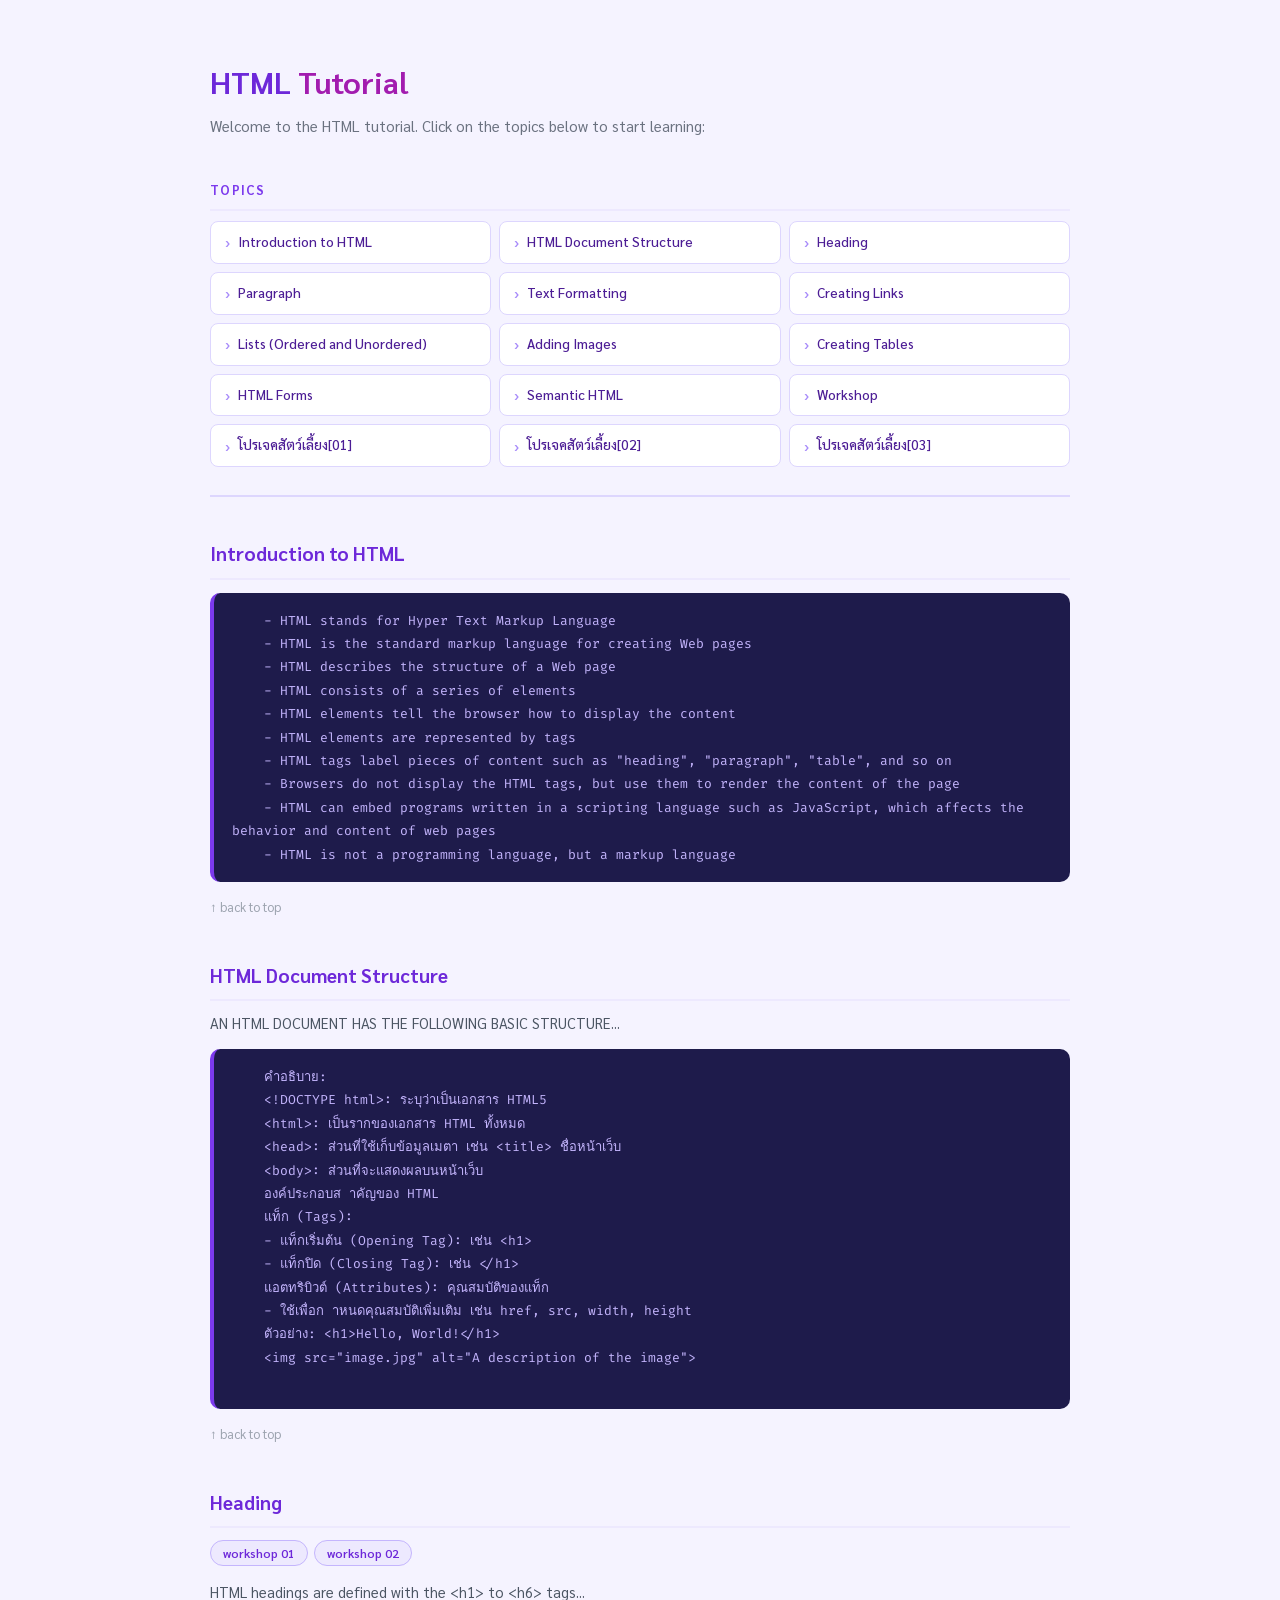
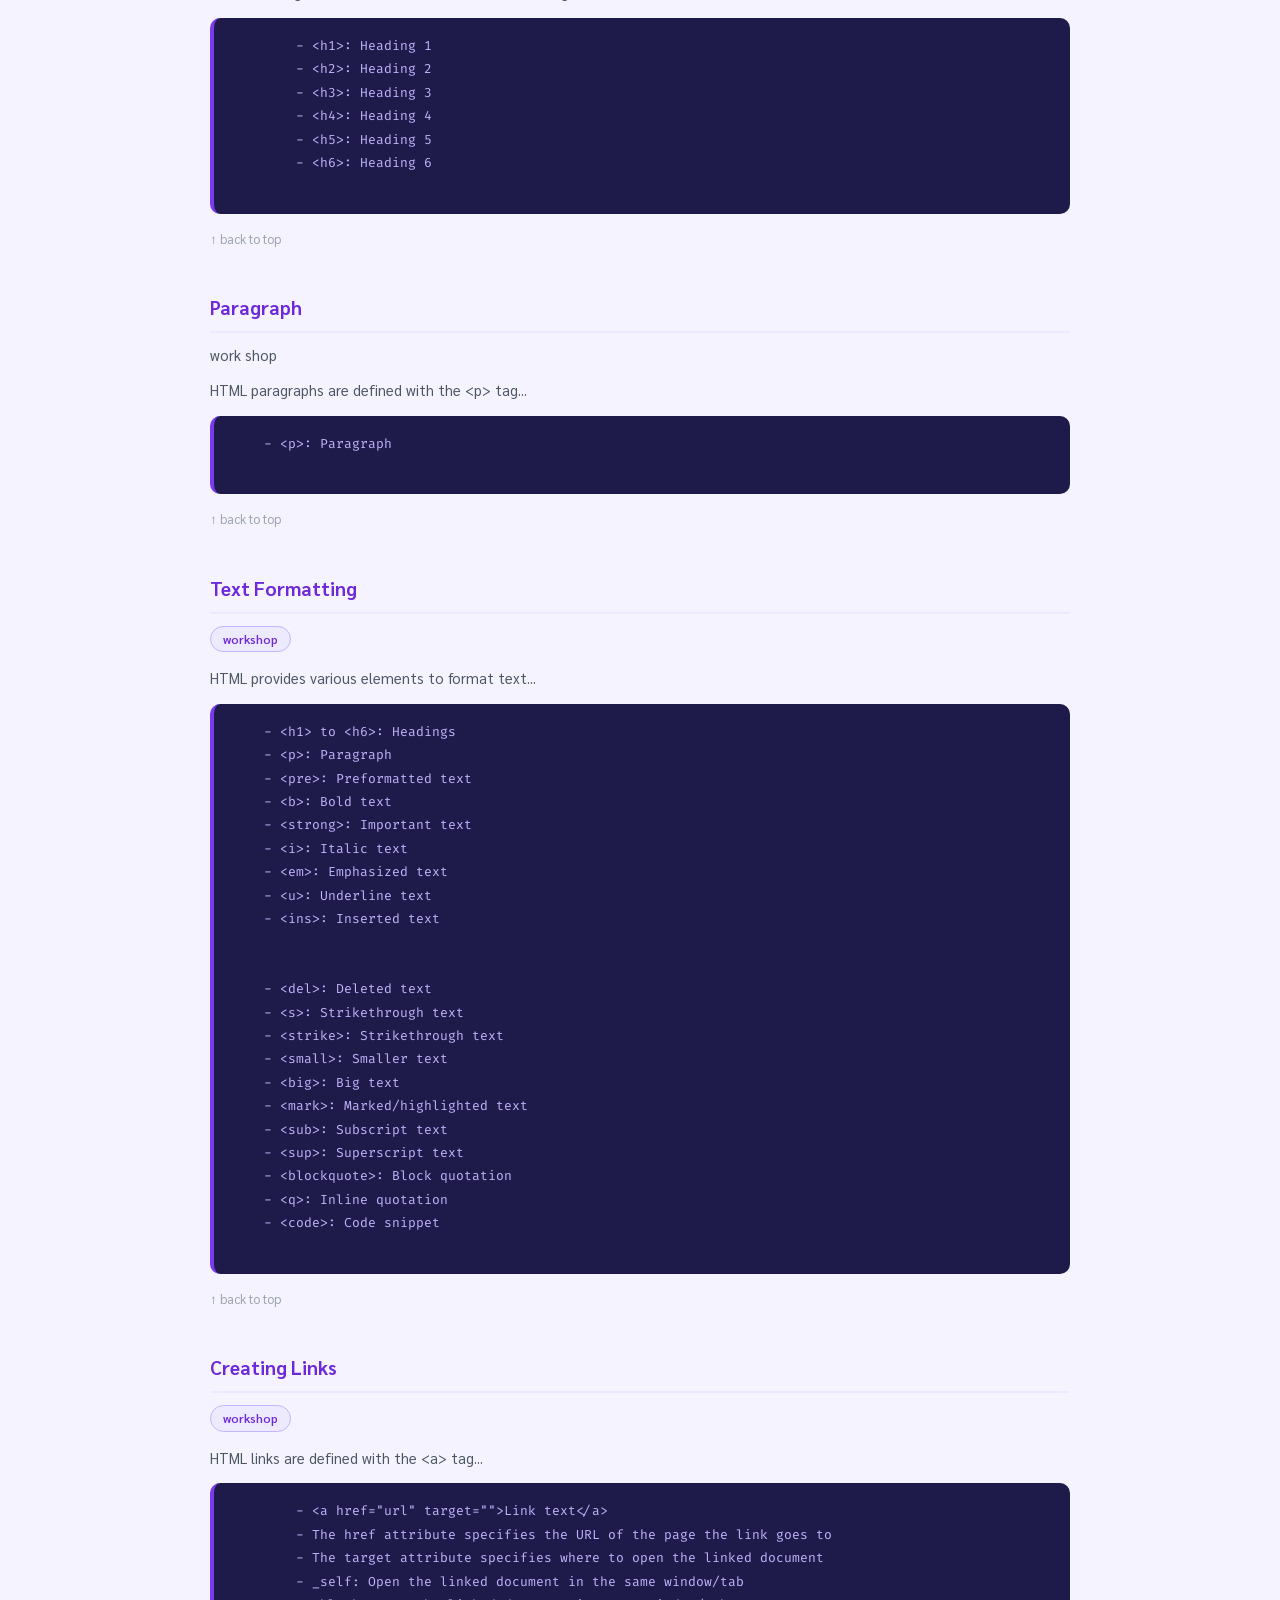
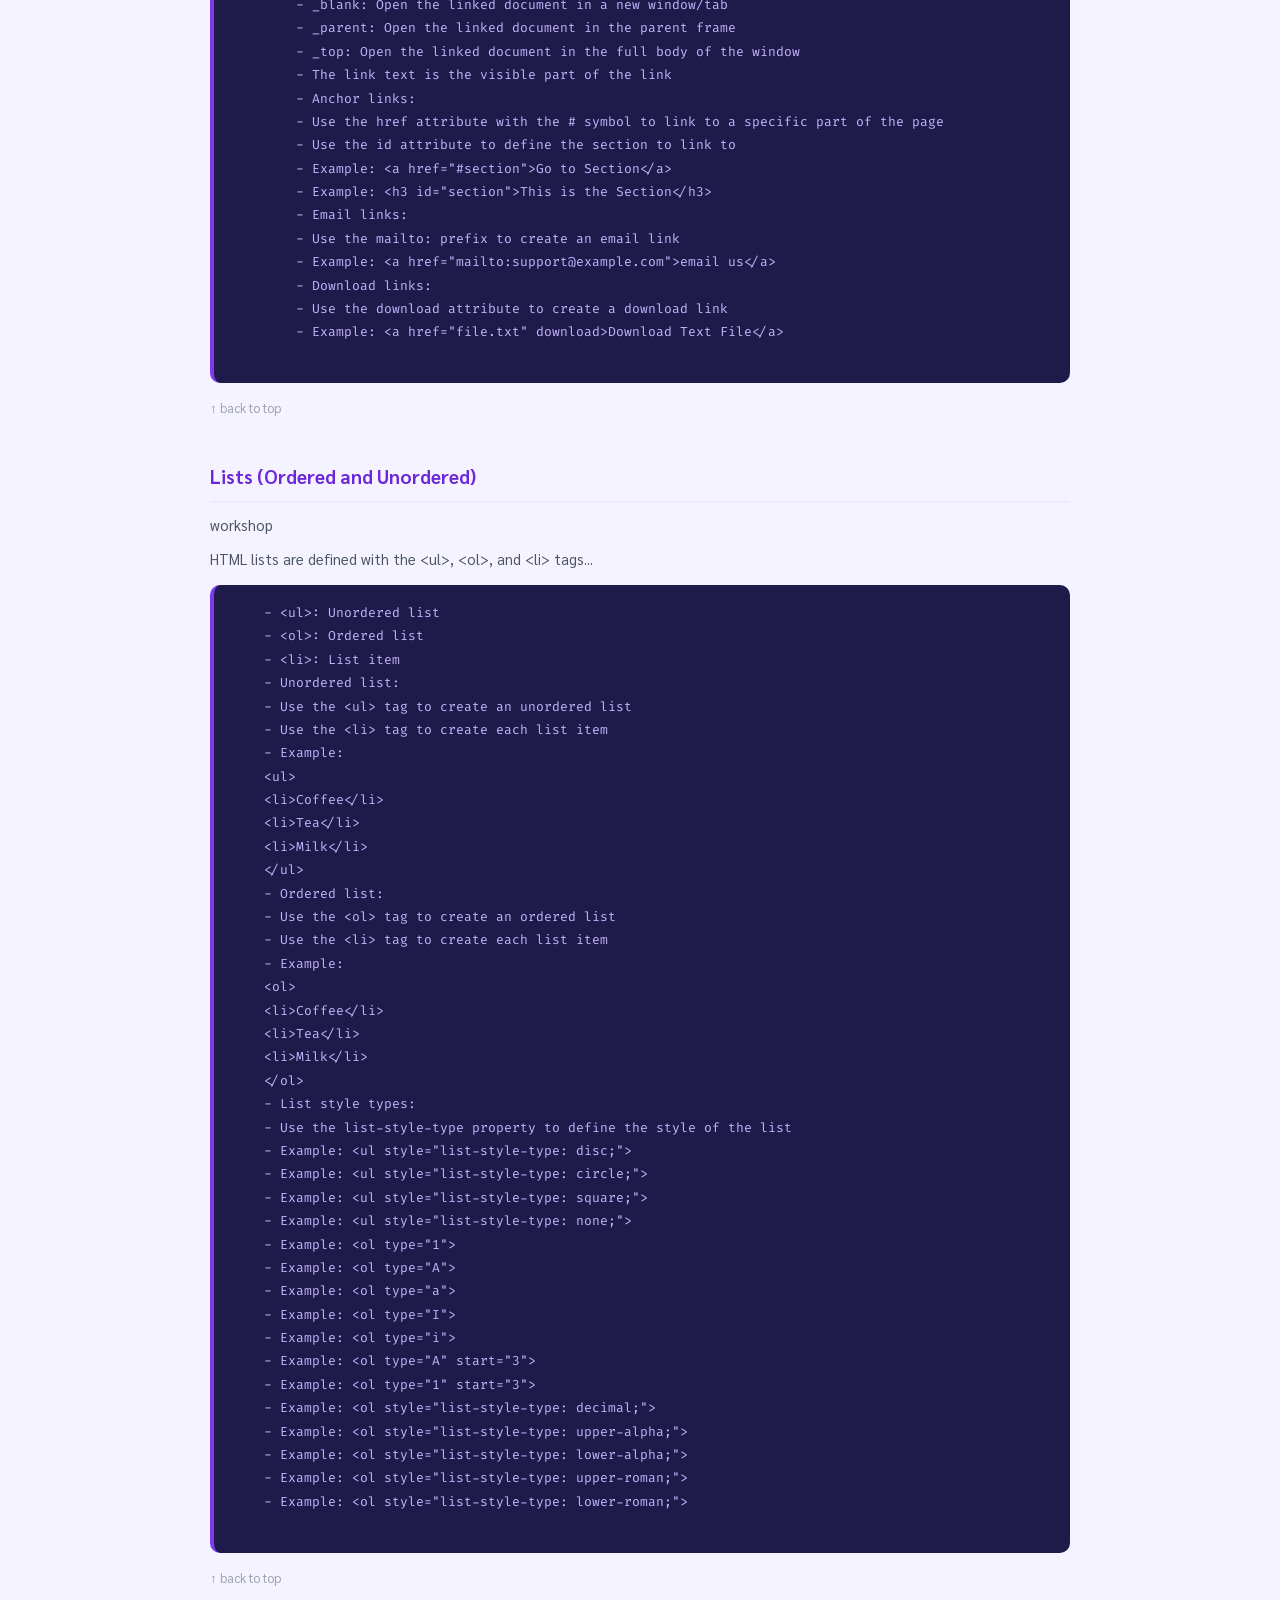
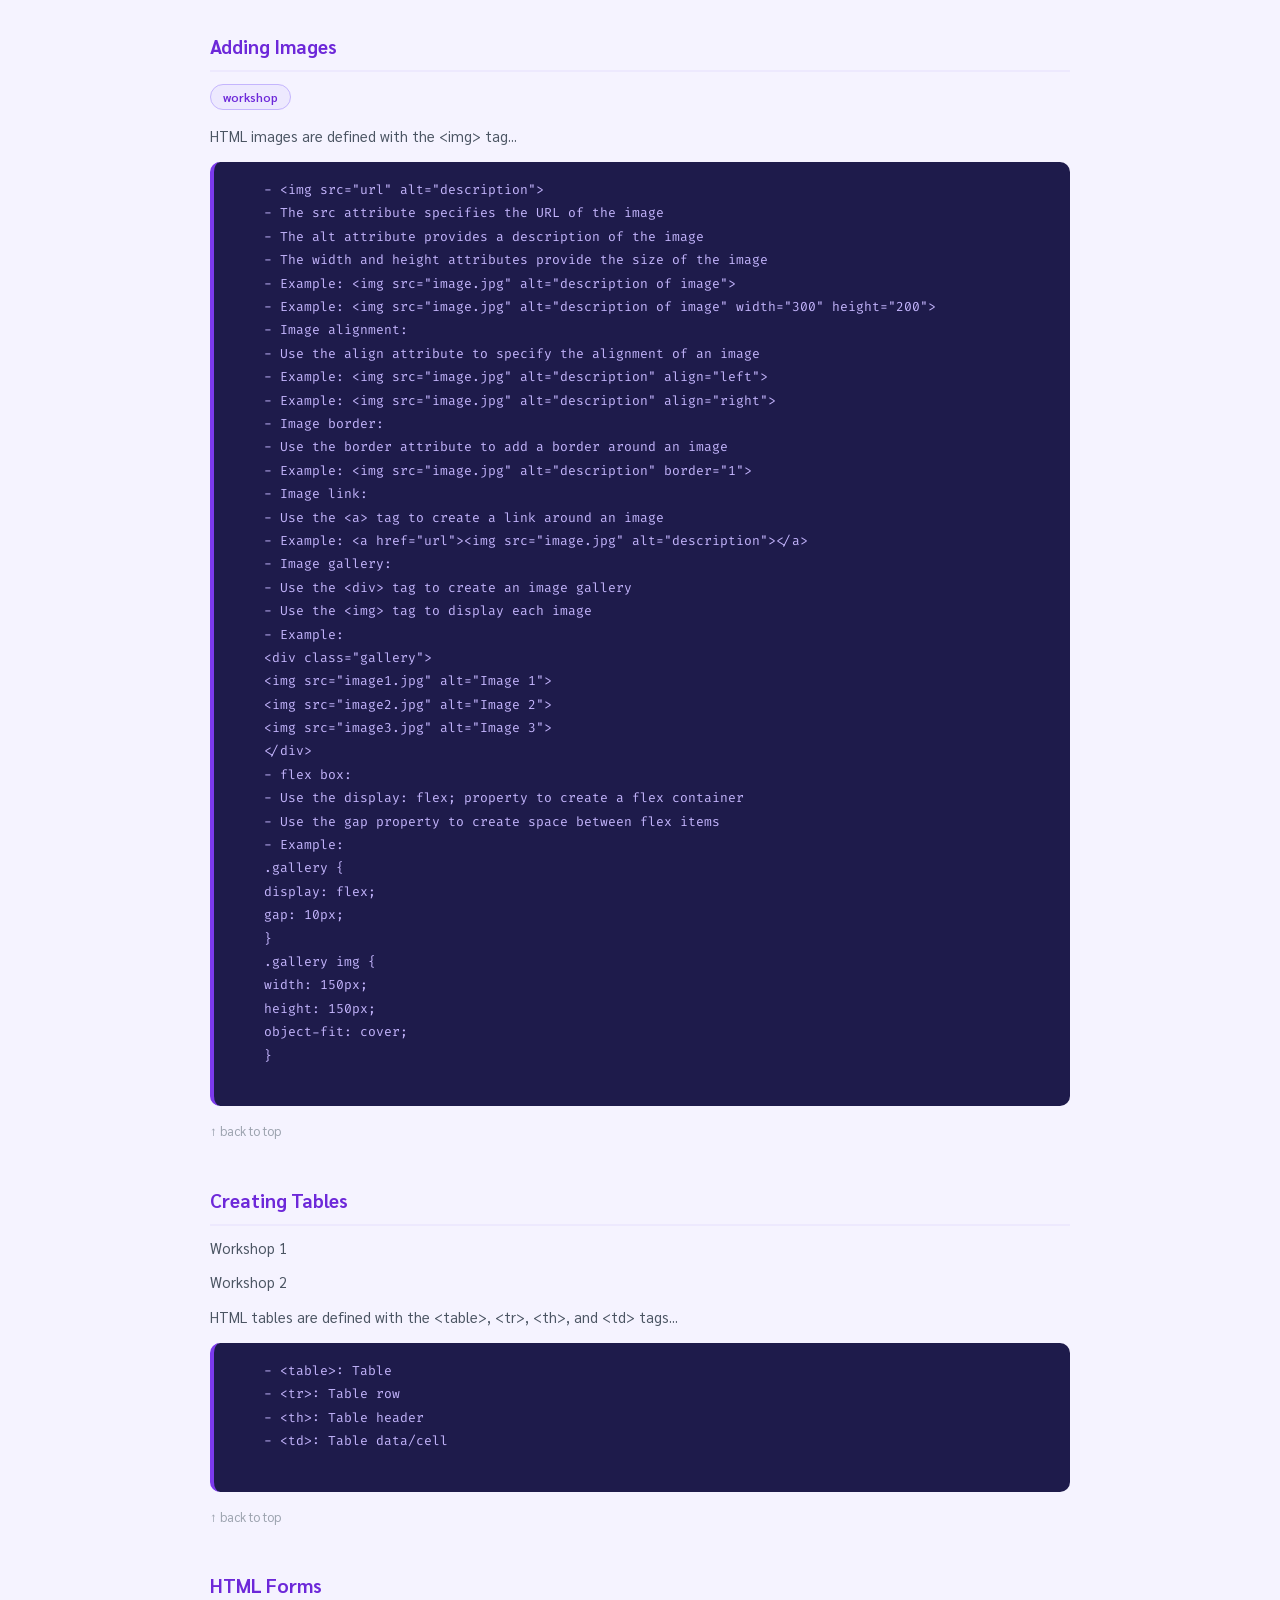
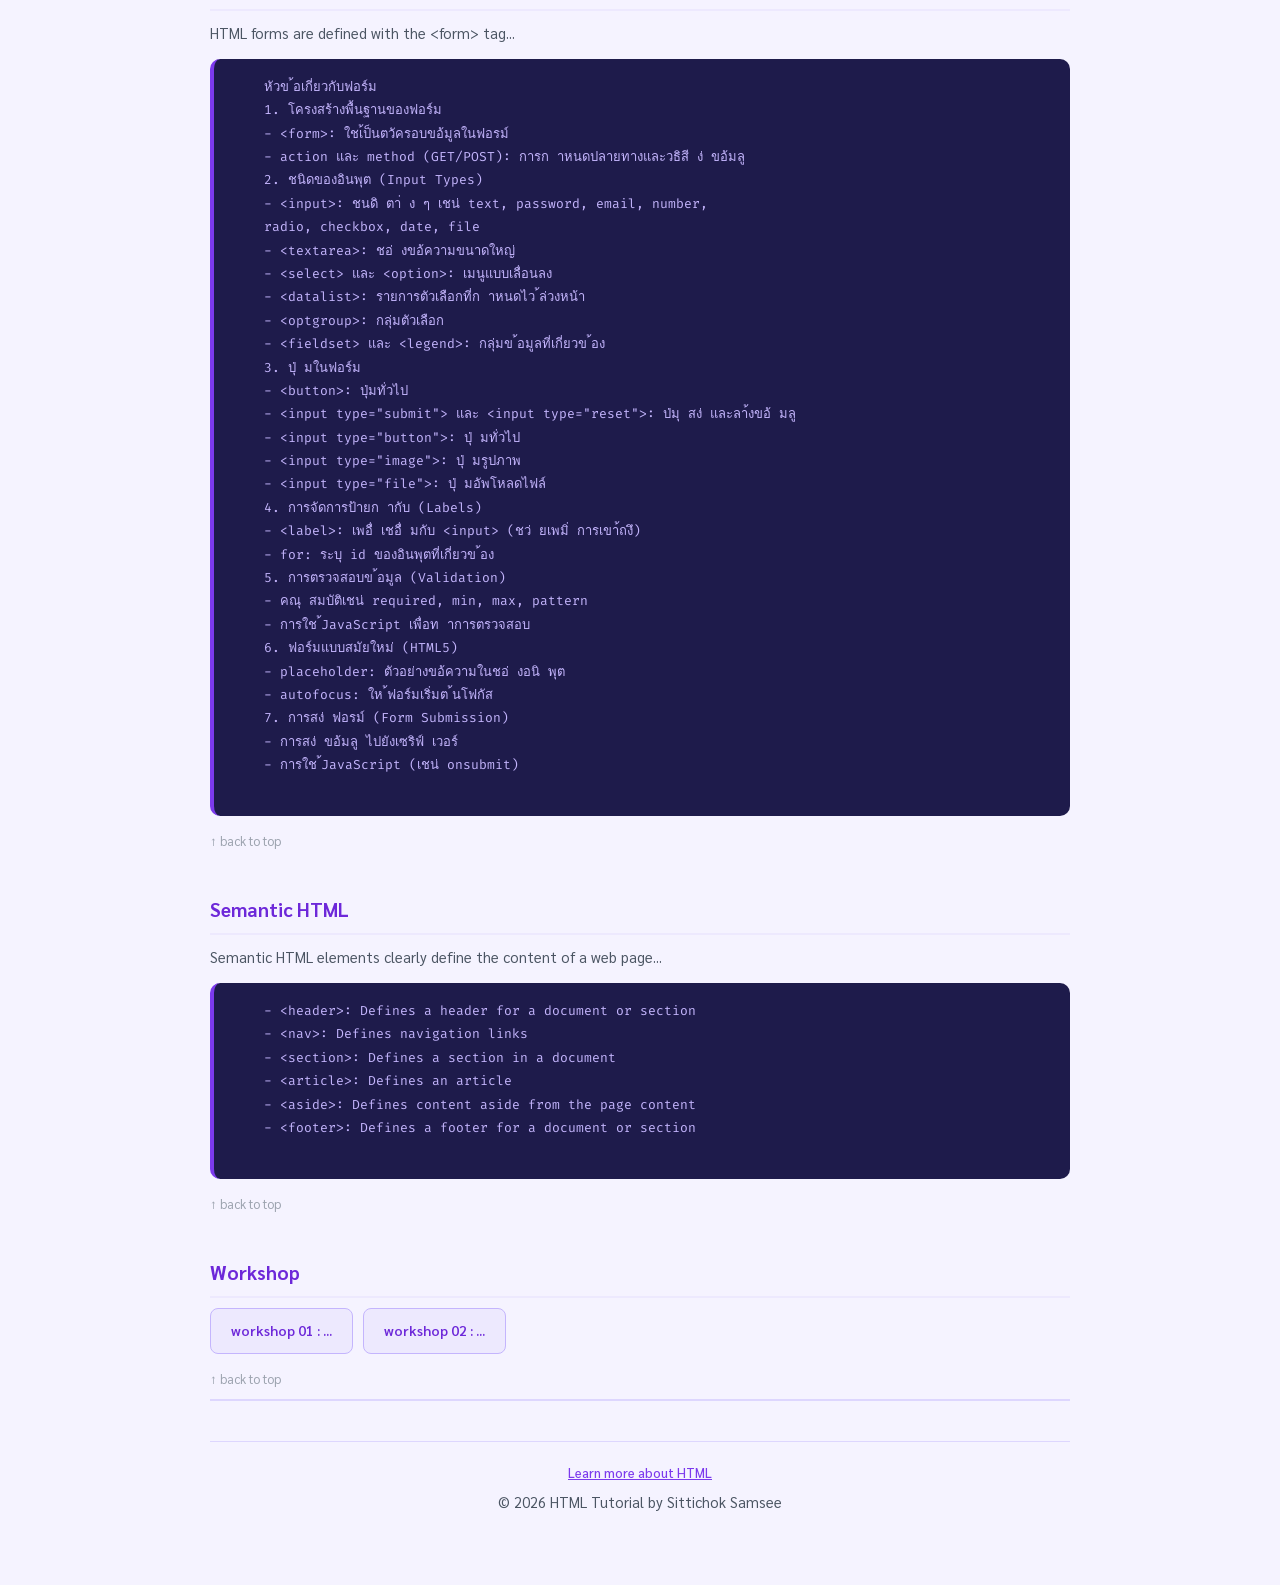
<file: index.html>
<!DOCTYPE html>
<html lang="en">

<head>
    <meta charset="UTF-8">
    <meta name="viewport" content="width=device-width, initial-scale=1.0">
    <meta name="descripttion" content="เว็บไซต์สำหรับแนะนำการใช้งาน html css และ workshop">
    <title>Web Workshop : 684259032</title>
    <link
        href="https://fonts.googleapis.com/css2?family=Sarabun:wght@400;500;600;700&family=Fira+Code:wght@400;500&display=swap"
        rel="stylesheet">
    <style>
        html {
            scroll-behavior: smooth;
        }

        body {
            font-family: 'Sarabun', Verdana, sans-serif;
            margin: 0;
            padding: 0;
            background-color: #f5f3ff;
            color: #2d1b6b;
            line-height: 1.7;
        }

        /* ── wrapper ── */
        .page {
            max-width: 860px;
            margin: 0 auto;
            padding: 36px 32px 60px;
        }

        /* ── h1 (ชื่อหน้า) ── */
        h1 {
            font-size: 30px;
            font-weight: 700;
            color: #6d28d9;
            margin-bottom: 6px;
        }

        h1 span {
            color: #a21caf;
        }

        /* ── intro paragraph ── */
        .intro {
            color: #6b7280;
            font-size: 15px;
            margin-bottom: 24px;
        }

        /* ── "Topics" label ── */
        h2.topics-label {
            font-size: 13px;
            font-weight: 700;
            letter-spacing: .1em;
            text-transform: uppercase;
            color: #7c3aed;
            margin-bottom: 10px;
        }

        /* ── topic list ── */
        ul.topic-list {
            list-style: none;
            padding: 0;
            margin: 0 0 28px 0;
            display: grid;
            grid-template-columns: repeat(auto-fill, minmax(220px, 1fr));
            gap: 8px;
        }

        ul.topic-list li a {
            display: flex;
            align-items: center;
            gap: 8px;
            padding: 9px 14px;
            background: #fff;
            border: 1px solid #ddd6fe;
            border-radius: 8px;
            font-size: 13.5px;
            font-weight: 500;
            color: #4c1d95;
            text-decoration: none;
            transition: background .13s, border-color .13s, color .13s;
        }

        ul.topic-list li a::before {
            content: '›';
            color: #a78bfa;
            font-size: 16px;
            line-height: 1;
        }

        ul.topic-list li a:hover {
            background: #ede9fe;
            border-color: #a78bfa;
            color: #6d28d9;
            text-decoration: none;
        }

        /* ── divider ── */
        hr {
            border: none;
            border-top: 2px solid #ddd6fe;
            margin: 8px 0 32px;
        }

        /* ── section headings ── */
        h2 {
            font-size: 19px;
            font-weight: 700;
            color: #6d28d9;
            margin: 40px 0 10px;
            padding-bottom: 8px;
            border-bottom: 2px solid #ede9fe;
        }

        /* ── workshop links inline (next to h2) ── */
        .ws-inline {
            display: inline-flex;
            gap: 6px;
            margin-bottom: 8px;
        }

        .ws-inline a {
            font-size: 12px;
            font-weight: 600;
            padding: 2px 12px;
            border-radius: 999px;
            background: #ede9fe;
            border: 1px solid #c4b5fd;
            color: #6d28d9;
            text-decoration: none;
            transition: background .12s;
        }

        .ws-inline a:hover {
            background: #ddd6fe;
            text-decoration: none;
            color: #4c1d95;
        }

        /* ── paragraph under h2 ── */
        p {
            color: #4b5563;
            font-size: 14.5px;
            margin: 6px 0 10px;
        }

        /* ── code / pre ── */
        pre {
            background-color: #1e1b4b;
            color: #c4b5fd;
            border-left: 4px solid #7c3aed;
            padding: 16px 18px;
            font-family: 'Fira Code', monospace;
            font-size: 13px;
            white-space: pre-wrap;
            border-radius: 10px;
            line-height: 1.8;
            margin-bottom: 10px;
        }

        /* ── back to top ── */
        a.back-top {
            display: inline-flex;
            align-items: center;
            gap: 4px;
            font-size: 12.5px;
            color: #9ca3af;
            text-decoration: none;
            transition: color .12s;
        }

        a.back-top::before {
            content: '↑ ';
        }

        a.back-top:hover {
            color: #7c3aed;
            text-decoration: none;
        }

        /* ── workshop ul (bottom section) ── */
        ul.ws-list {
            list-style: none;
            padding: 0;
            display: flex;
            gap: 10px;
            flex-wrap: wrap;
            margin: 8px 0 10px;
        }

        ul.ws-list li a {
            display: block;
            padding: 10px 20px;
            background: #ede9fe;
            border: 1px solid #c4b5fd;
            border-radius: 8px;
            font-size: 14px;
            font-weight: 600;
            color: #6d28d9;
            text-decoration: none;
            transition: background .12s;
        }

        ul.ws-list li a:hover {
            background: #ddd6fe;
            text-decoration: none;
            color: #4c1d95;
        }

        /* ── footer ── */
        .text-center {
            text-align: center;
            margin-top: 40px;
            padding-top: 20px;
            border-top: 1px solid #ddd6fe;
            font-size: 13px;
            color: #9ca3af;
        }

        .text-center a {
            color: #7c3aed;
            font-weight: 500;
        }

        .text-center a:hover {
            text-decoration: underline;
            color: #6d28d9;
        }

        @media (max-width: 600px) {
            .page {
                padding: 20px 16px 40px;
            }

            ul.topic-list {
                grid-template-columns: 1fr;
            }
        }
    </style>
</head>

<body>
    <div class="page">

        <h1 id="top">HTML <span>Tutorial</span></h1>
        <p class="intro">Welcome to the HTML tutorial. Click on the topics below to start learning:</p>

        <h2 class="topics-label">Topics</h2>
        <ul class="topic-list">
            <li><a href="#Intoduction">Introduction to HTML</a></li>
            <li><a href="#HTML Document Structure">HTML Document Structure</a></li>
            <li><a href="#Heading">Heading</a></li>
            <li><a href="#Paragraph">Paragraph</a></li>
            <li><a href="#Text Formatting">Text Formatting</a></li>
            <li><a href="#Creating Links">Creating Links</a></li>
            <li><a href="#Lists (Ordered and Unordered)">Lists (Ordered and Unordered)</a></li>
            <li><a href="#Adding Images">Adding Images</a></li>
            <li><a href="#Creating Tables">Creating Tables</a></li>
            <li><a href="#HTML Forms">HTML Forms</a></li>
            <li><a href="#Semantic HTML">Semantic HTML</a></li>
            <li><a href="#Workshop">Workshop</a></li>
            <li><a href="Pets01/index.html">โปรเจคสัตว์เลี้ยง[01]</a></li>
            <li><a href="Pets02/index.html">โปรเจคสัตว์เลี้ยง[02]</a></li>
            <li><a href="Pets03/index.html">โปรเจคสัตว์เลี้ยง[03]</a></li>
        </ul>

        <hr>

        <!-- Intoduction to HTML -->
        <h2 id="Intoduction">Introduction to HTML</h2>
        <pre>
    - HTML stands for Hyper Text Markup Language
    - HTML is the standard markup language for creating Web pages
    - HTML describes the structure of a Web page
    - HTML consists of a series of elements
    - HTML elements tell the browser how to display the content
    - HTML elements are represented by tags
    - HTML tags label pieces of content such as "heading", "paragraph", "table", and so on
    - Browsers do not display the HTML tags, but use them to render the content of the page
    - HTML can embed programs written in a scripting language such as JavaScript, which affects the behavior and content of web pages
    - HTML is not a programming language, but a markup language</pre>
        <a class="back-top" href="#top">back to top</a>


        <!-- HTML Document Structure -->
        <h2 id="HTML Document Structure">HTML Document Structure</h2>
        <p>AN HTML DOCUMENT HAS THE FOLLOWING BASIC STRUCTURE...</p>
        <pre>
    คำอธิบาย:
    &lt;!DOCTYPE html&gt;: ระบุว่าเป็นเอกสาร HTML5
    &lt;html&gt;: เป็นรากของเอกสาร HTML ทั้งหมด
    &lt;head&gt;: ส่วนที่ใช้เก็บข้อมูลเมตา เช่น &lt;title&gt; ชื่อหน้าเว็บ
    &lt;body&gt;: ส่วนที่จะแสดงผลบนหน้าเว็บ
    องค์ประกอบส าคัญของ HTML
    แท็ก (Tags):
    - แท็กเริ่มต้น (Opening Tag): เช่น &lt;h1&gt;
    - แท็กปิด (Closing Tag): เช่น &lt;/h1&gt;
    แอตทริบิวต์ (Attributes): คุณสมบัติของแท็ก
    - ใช้เพื่อก าหนดคุณสมบัติเพิ่มเติม เช่น href, src, width, height
    ตัวอย่าง: &lt;h1&gt;Hello, World!&lt;/h1&gt;
    &lt;img src="image.jpg" alt="A description of the image"&gt;
    </pre>
        <a class="back-top" href="#top">back to top</a>


        <!-- Heading -->
        <h2 id="Heading">Heading</h2>
        <div class="ws-inline">
            <a href="W03-01-heading.html">workshop 01</a>
            <a href="W03-02-heading-51.html">workshop 02</a>
        </div>
        <p>HTML headings are defined with the &lt;h1&gt; to &lt;h6&gt; tags...</p>
        <pre>
        - &lt;h1&gt;: Heading 1
        - &lt;h2&gt;: Heading 2
        - &lt;h3&gt;: Heading 3
        - &lt;h4&gt;: Heading 4
        - &lt;h5&gt;: Heading 5
        - &lt;h6&gt;: Heading 6
    </pre>
        <a class="back-top" href="#top">back to top</a>


        <!-- Paragraph -->
        <h2 id="Paragraph">Paragraph</h2>
        <p>work shop</p>
        <p>HTML paragraphs are defined with the &lt;p&gt; tag...</p>
        <pre>
    - &lt;p&gt;: Paragraph
    </pre>
        <a class="back-top" href="#top">back to top</a>


        <!-- Text Formatting -->
        <h2 id="Text Formatting">Text Formatting</h2>
        <div class="ws-inline">
            <a href="W04-01-formatting.html">workshop</a>
        </div>
        <p>HTML provides various elements to format text...</p>
        <pre>
    - &lt;h1&gt; to &lt;h6&gt;: Headings
    - &lt;p&gt;: Paragraph
    - &lt;pre&gt;: Preformatted text
    - &lt;b&gt;: Bold text
    - &lt;strong&gt;: Important text
    - &lt;i&gt;: Italic text
    - &lt;em&gt;: Emphasized text
    - &lt;u&gt;: Underline text
    - &lt;ins&gt;: Inserted text
    <br>
    - &lt;del&gt;: Deleted text
    - &lt;s&gt;: Strikethrough text
    - &lt;strike&gt;: Strikethrough text
    - &lt;small&gt;: Smaller text
    - &lt;big&gt;: Big text
    - &lt;mark&gt;: Marked/highlighted text
    - &lt;sub&gt;: Subscript text
    - &lt;sup&gt;: Superscript text
    - &lt;blockquote&gt;: Block quotation
    - &lt;q&gt;: Inline quotation
    - &lt;code&gt;: Code snippet
    </pre>
        <a class="back-top" href="#top">back to top</a>


        <!-- Creating Links -->
        <h2 id="Creating Links">Creating Links</h2>
        <div class="ws-inline"><a href="W06-01-link_image.html">workshop</a></div>
        <p>HTML links are defined with the &lt;a&gt; tag...</p>
        <pre>
        - &lt;a href="url" target=""&gt;Link text&lt;/a&gt;
        - The href attribute specifies the URL of the page the link goes to
        - The target attribute specifies where to open the linked document
        - _self: Open the linked document in the same window/tab
        - _blank: Open the linked document in a new window/tab
        - _parent: Open the linked document in the parent frame
        - _top: Open the linked document in the full body of the window
        - The link text is the visible part of the link
        - Anchor links:
        - Use the href attribute with the # symbol to link to a specific part of the page
        - Use the id attribute to define the section to link to
        - Example: &lt;a href="#section"&gt;Go to Section&lt;/a&gt;
        - Example: &lt;h3 id="section"&gt;This is the Section&lt;/h3&gt;
        - Email links:
        - Use the mailto: prefix to create an email link
        - Example: &lt;a href="mailto:support@example.com">email us&lt;/a&gt;
        - Download links:
        - Use the download attribute to create a download link
        - Example: &lt;a href="file.txt" download&gt;Download Text File&lt;/a&gt;
    </pre>
        <a class="back-top" href="#top">back to top</a>


        <!-- Lists (Ordered and Unordered) -->
        <h2 id="Lists (Ordered and Unordered)">Lists (Ordered and Unordered)</h2>
        <p>workshop</p>
        <p>HTML lists are defined with the &lt;ul&gt;, &lt;ol&gt;, and &lt;li&gt; tags...</p>
        <pre>
    - &lt;ul&gt;: Unordered list
    - &lt;ol&gt;: Ordered list
    - &lt;li&gt;: List item
    - Unordered list:
    - Use the &lt;ul&gt; tag to create an unordered list
    - Use the &lt;li&gt; tag to create each list item
    - Example:
    &lt;ul&gt;
    &lt;li&gt;Coffee&lt;/li&gt;
    &lt;li&gt;Tea&lt;/li&gt;
    &lt;li&gt;Milk&lt;/li&gt;
    &lt;/ul&gt;
    - Ordered list:
    - Use the &lt;ol&gt; tag to create an ordered list
    - Use the &lt;li&gt; tag to create each list item
    - Example:
    &lt;ol&gt;
    &lt;li&gt;Coffee&lt;/li&gt;
    &lt;li&gt;Tea&lt;/li&gt;
    &lt;li&gt;Milk&lt;/li&gt;
    &lt;/ol&gt;
    - List style types:
    - Use the list-style-type property to define the style of the list
    - Example: &lt;ul style="list-style-type: disc;"&gt;
    - Example: &lt;ul style="list-style-type: circle;"&gt;
    - Example: &lt;ul style="list-style-type: square;"&gt;
    - Example: &lt;ul style="list-style-type: none;"&gt;
    - Example: &lt;ol type="1"&gt;
    - Example: &lt;ol type="A"&gt;
    - Example: &lt;ol type="a"&gt;
    - Example: &lt;ol type="I"&gt;
    - Example: &lt;ol type="i"&gt;
    - Example: &lt;ol type="A" start="3"&gt;
    - Example: &lt;ol type="1" start="3"&gt;
    - Example: &lt;ol style="list-style-type: decimal;"&gt;
    - Example: &lt;ol style="list-style-type: upper-alpha;"&gt;
    - Example: &lt;ol style="list-style-type: lower-alpha;"&gt;
    - Example: &lt;ol style="list-style-type: upper-roman;"&gt;
    - Example: &lt;ol style="list-style-type: lower-roman;"&gt;
    </pre>
        <a class="back-top" href="#top">back to top</a>


        <!-- Adding Images -->
        <h2 id="Adding Images">Adding Images</h2>
        <div class="ws-inline"><a href="W06-01-link_image.html">workshop</a></div>
        <p>HTML images are defined with the &lt;img&gt; tag...</p>
        <pre>
    - &lt;img src="url" alt="description"&gt;
    - The src attribute specifies the URL of the image
    - The alt attribute provides a description of the image
    - The width and height attributes provide the size of the image
    - Example: &lt;img src="image.jpg" alt="description of image"&gt;
    - Example: &lt;img src="image.jpg" alt="description of image" width="300" height="200"&gt;
    - Image alignment:
    - Use the align attribute to specify the alignment of an image
    - Example: &lt;img src="image.jpg" alt="description" align="left"&gt;
    - Example: &lt;img src="image.jpg" alt="description" align="right"&gt;
    - Image border:
    - Use the border attribute to add a border around an image
    - Example: &lt;img src="image.jpg" alt="description" border="1"&gt;
    - Image link:
    - Use the &lt;a&gt; tag to create a link around an image
    - Example: &lt;a href="url"&gt;&lt;img src="image.jpg" alt="description"&gt;&lt;/a&gt;
    - Image gallery:
    - Use the &lt;div&gt; tag to create an image gallery
    - Use the &lt;img&gt; tag to display each image
    - Example:
    &lt;div class="gallery"&gt;
    &lt;img src="image1.jpg" alt="Image 1"&gt;
    &lt;img src="image2.jpg" alt="Image 2"&gt;
    &lt;img src="image3.jpg" alt="Image 3"&gt;
    &lt;/div&gt;
    - flex box:
    - Use the display: flex; property to create a flex container
    - Use the gap property to create space between flex items
    - Example:
    .gallery {
    display: flex;
    gap: 10px;
    }
    .gallery img {
    width: 150px;
    height: 150px;
    object-fit: cover;
    }
    </pre>
        <a class="back-top" href="#top">back to top</a>


        <!-- Creating Tables -->
        <h2 id="Creating Tables">Creating Tables</h2>
        <p>Workshop 1</p>
        <p>Workshop 2</p>
        <p>HTML tables are defined with the &lt;table&gt;, &lt;tr&gt;, &lt;th&gt;, and &lt;td&gt; tags...</p>
        <pre>
    - &lt;table&gt;: Table
    - &lt;tr&gt;: Table row
    - &lt;th&gt;: Table header
    - &lt;td&gt;: Table data/cell
    </pre>
        <a class="back-top" href="#top">back to top</a>


        <!-- HTML Forms -->
        <h2 id="HTML Forms">HTML Forms</h2>
        <p>HTML forms are defined with the &lt;form&gt; tag...</p>
        <pre>
    หัวข ้อเกี่ยวกับฟอร์ม
    1. โครงสร้างพื้นฐานของฟอร์ม
    - &lt;form>: ใชเ้ป็นตวัครอบขอ้มูลในฟอรม์
    - action และ method (GET/POST): การก าหนดปลายทางและวธิสี ง่ ขอ้มลู
    2. ชนิดของอินพุต (Input Types)
    - &lt;input>: ชนดิ ตา่ ง ๆ เชน่ text, password, email, number,
    radio, checkbox, date, file
    - &lt;textarea>: ชอ่ งขอ้ความขนาดใหญ่
    - &lt;select> และ &lt;option>: เมนูแบบเลื่อนลง
    - &lt;datalist>: รายการตัวเลือกที่ก าหนดไว ้ล่วงหน้า
    - &lt;optgroup>: กลุ่มตัวเลือก
    - &lt;fieldset> และ &lt;legend>: กลุ่มข ้อมูลที่เกี่ยวข ้อง
    3. ปุ่ มในฟอร์ม
    - &lt;button>: ปุ่มทั่วไป
    - &lt;input type="submit"> และ &lt;input type="reset">: ป่มุ สง่ และลา้งขอ้ มลู
    - &lt;input type="button">: ปุ่ มทั่วไป
    - &lt;input type="image">: ปุ่ มรูปภาพ
    - &lt;input type="file">: ปุ่ มอัพโหลดไฟล์
    4. การจัดการป้ายก ากับ (Labels)
    - &lt;label>: เพอื่ เชอื่ มกับ &lt;input> (ชว่ ยเพมิ่ การเขา้ถงึ)
    - for: ระบุ id ของอินพุตที่เกี่ยวข ้อง
    5. การตรวจสอบข ้อมูล (Validation)
    - คณุ สมบัติเชน่ required, min, max, pattern
    - การใช ้JavaScript เพื่อท าการตรวจสอบ
    6. ฟอร์มแบบสมัยใหม่ (HTML5)
    - placeholder: ตัวอย่างขอ้ความในชอ่ งอนิ พุต
    - autofocus: ให ้ฟอร์มเริ่มต ้นโฟกัส
    7. การสง่ ฟอรม์ (Form Submission)
    - การสง่ ขอ้มลู ไปยังเซริฟ์ เวอร์
    - การใช ้JavaScript (เชน่ onsubmit)
    </pre>
        <a class="back-top" href="#top">back to top</a>


        <!-- Semantic HTML -->
        <h2 id="Semantic HTML">Semantic HTML</h2>
        <p>Semantic HTML elements clearly define the content of a web page...</p>
        <pre>
    - &lt;header&gt;: Defines a header for a document or section
    - &lt;nav&gt;: Defines navigation links
    - &lt;section&gt;: Defines a section in a document
    - &lt;article&gt;: Defines an article
    - &lt;aside&gt;: Defines content aside from the page content
    - &lt;footer&gt;: Defines a footer for a document or section
    </pre>
        <a class="back-top" href="#top">back to top</a>


        <!-- Workshop -->
        <h2 id="Workshop">Workshop</h2>
        <ul class="ws-list">
            <li><a href="">workshop 01 : ...</a></li>
            <li><a href="">workshop 02 : ...</a></li>
        </ul>
        <a class="back-top" href="#top">back to top</a>

        <hr>
        <div class="text-center">
            <a href="https://www.w3schools.com/">Learn more about HTML</a>
            <p>&copy; 2026 HTML Tutorial by Sittichok Samsee</p>
        </div>

    </div>
</body>

</html>
</file>
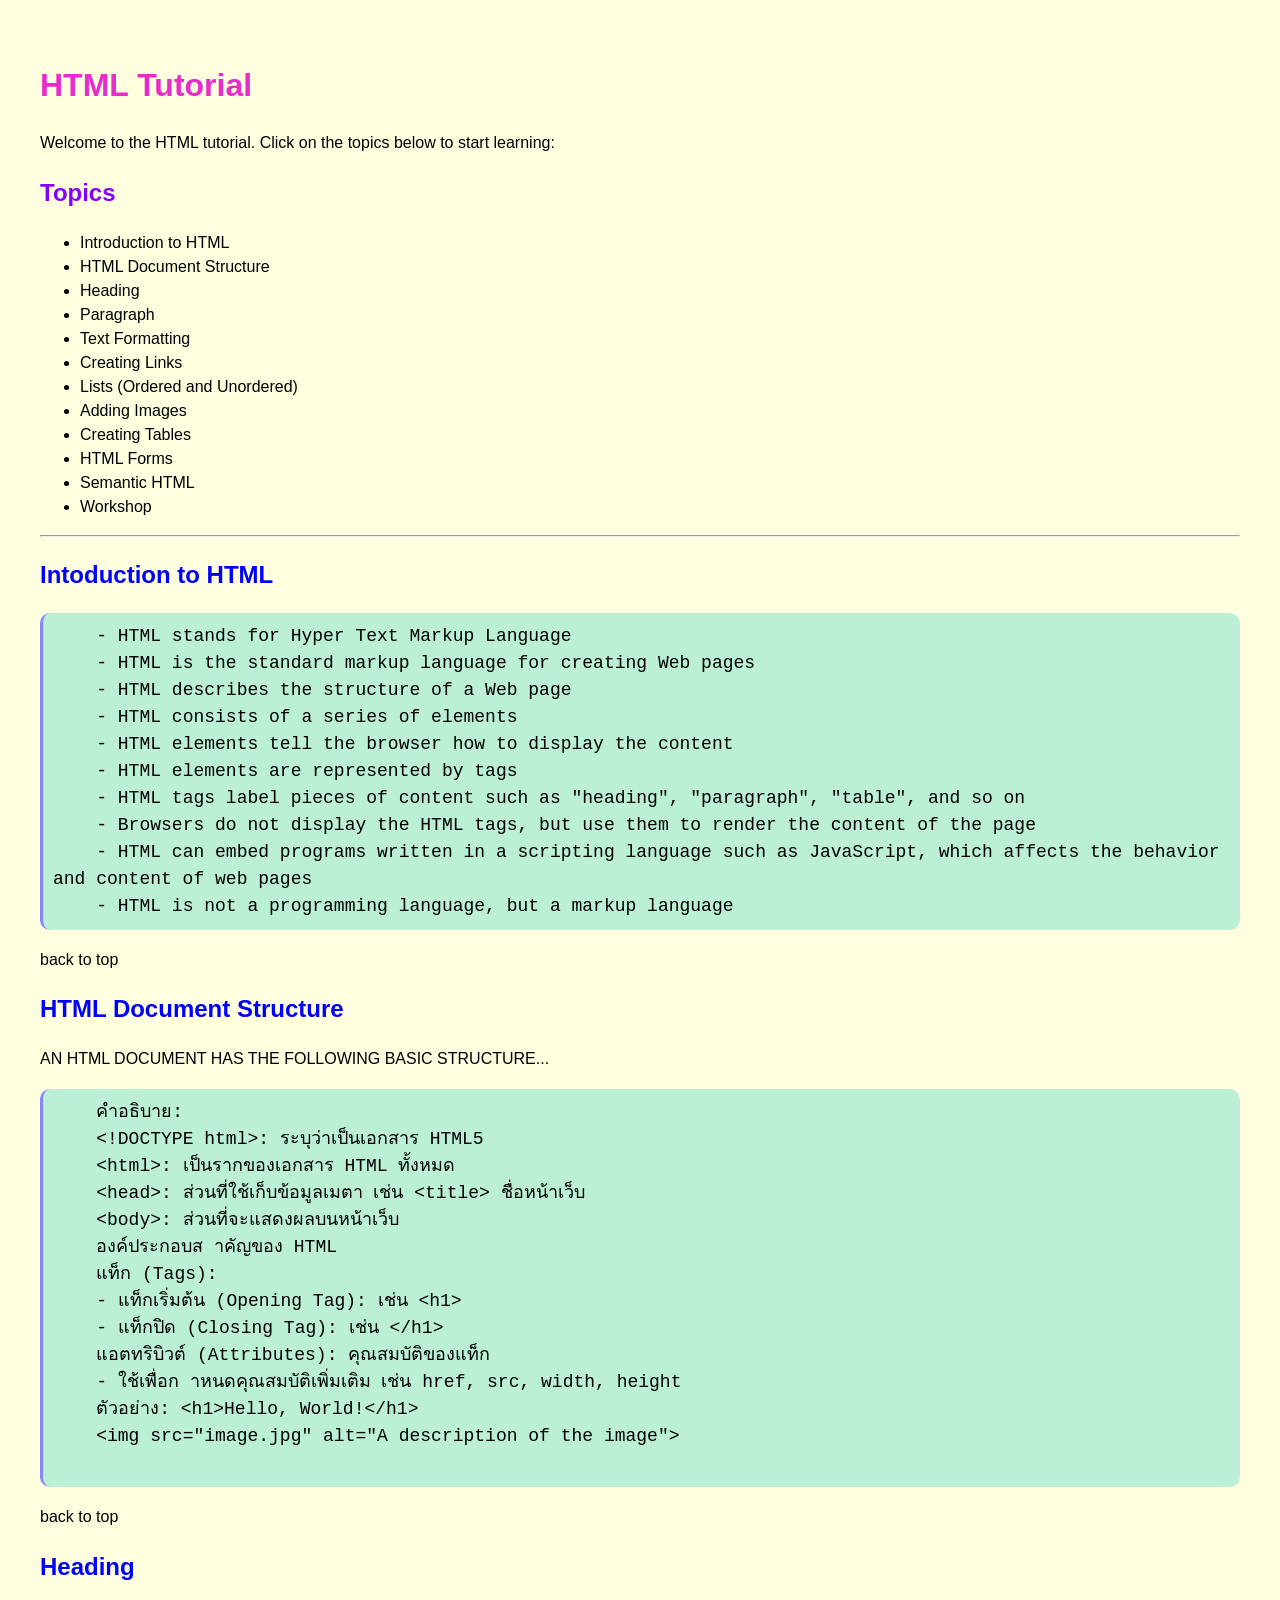
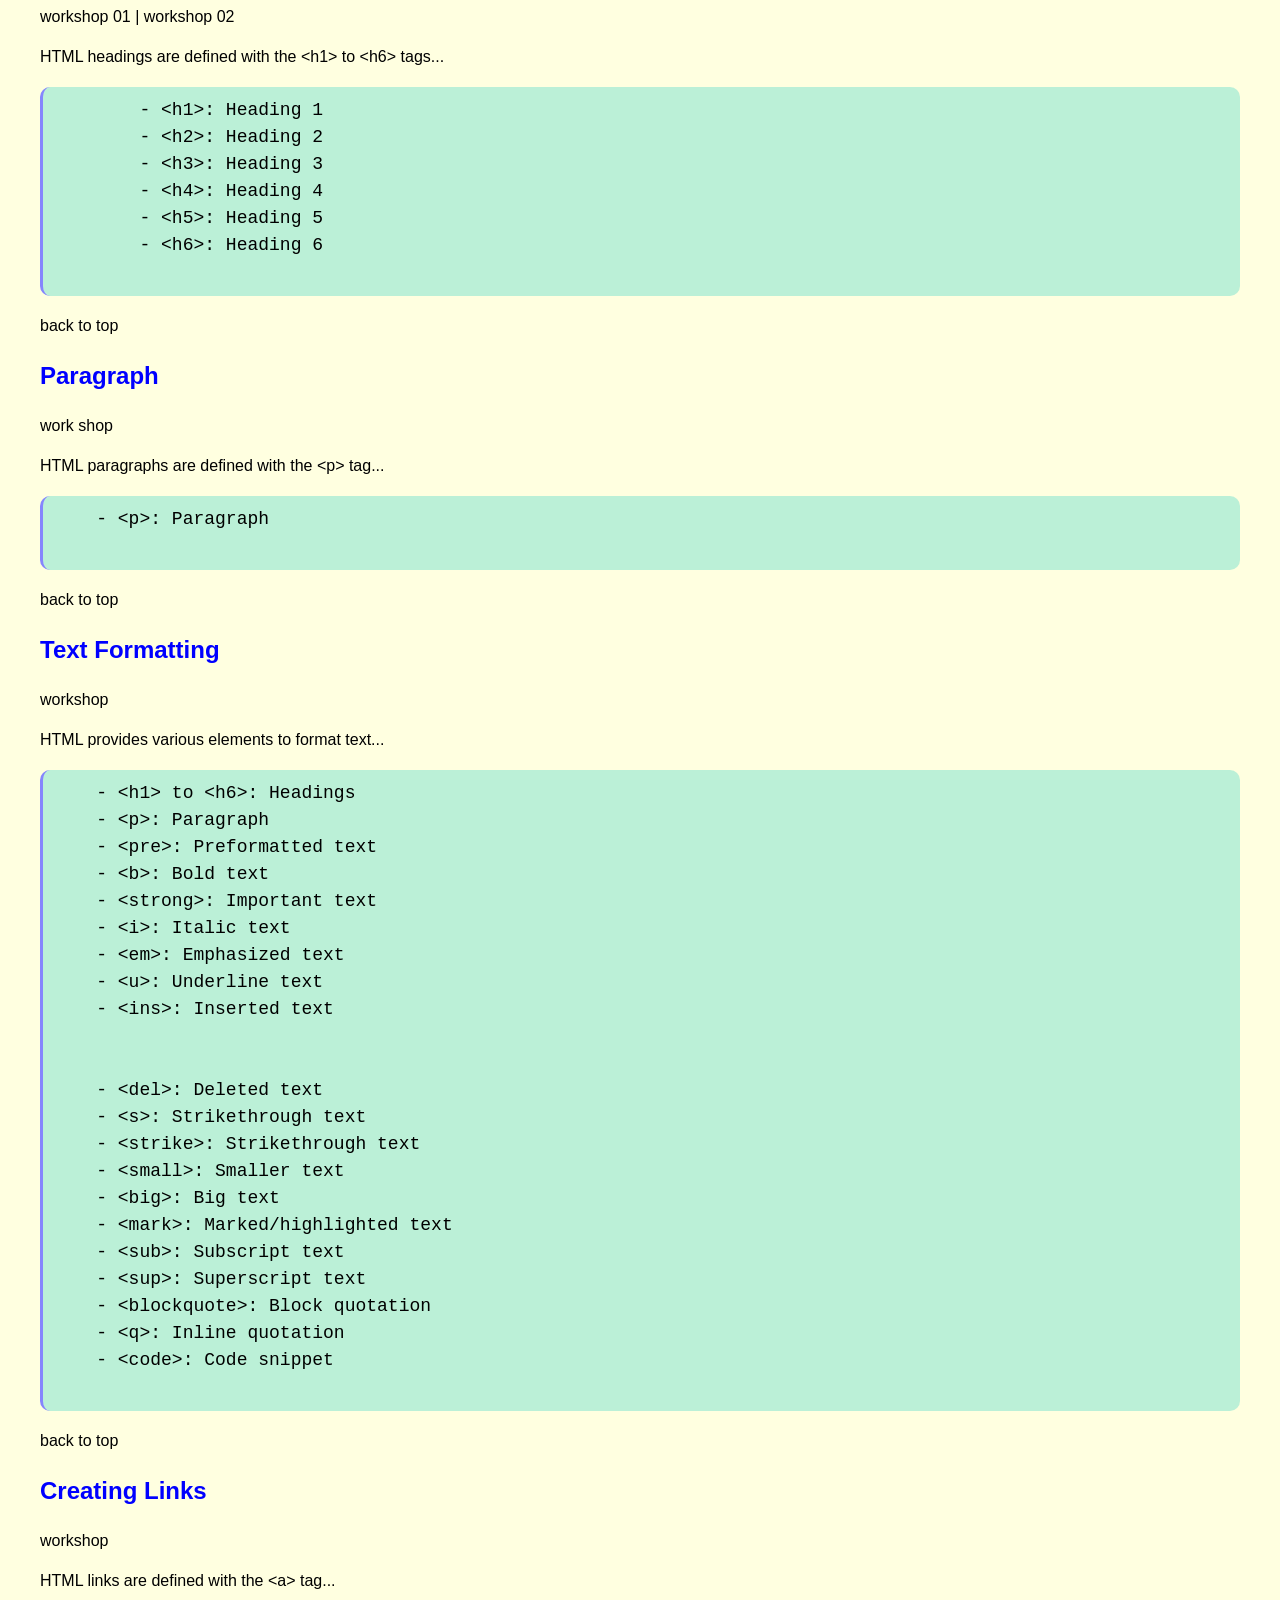
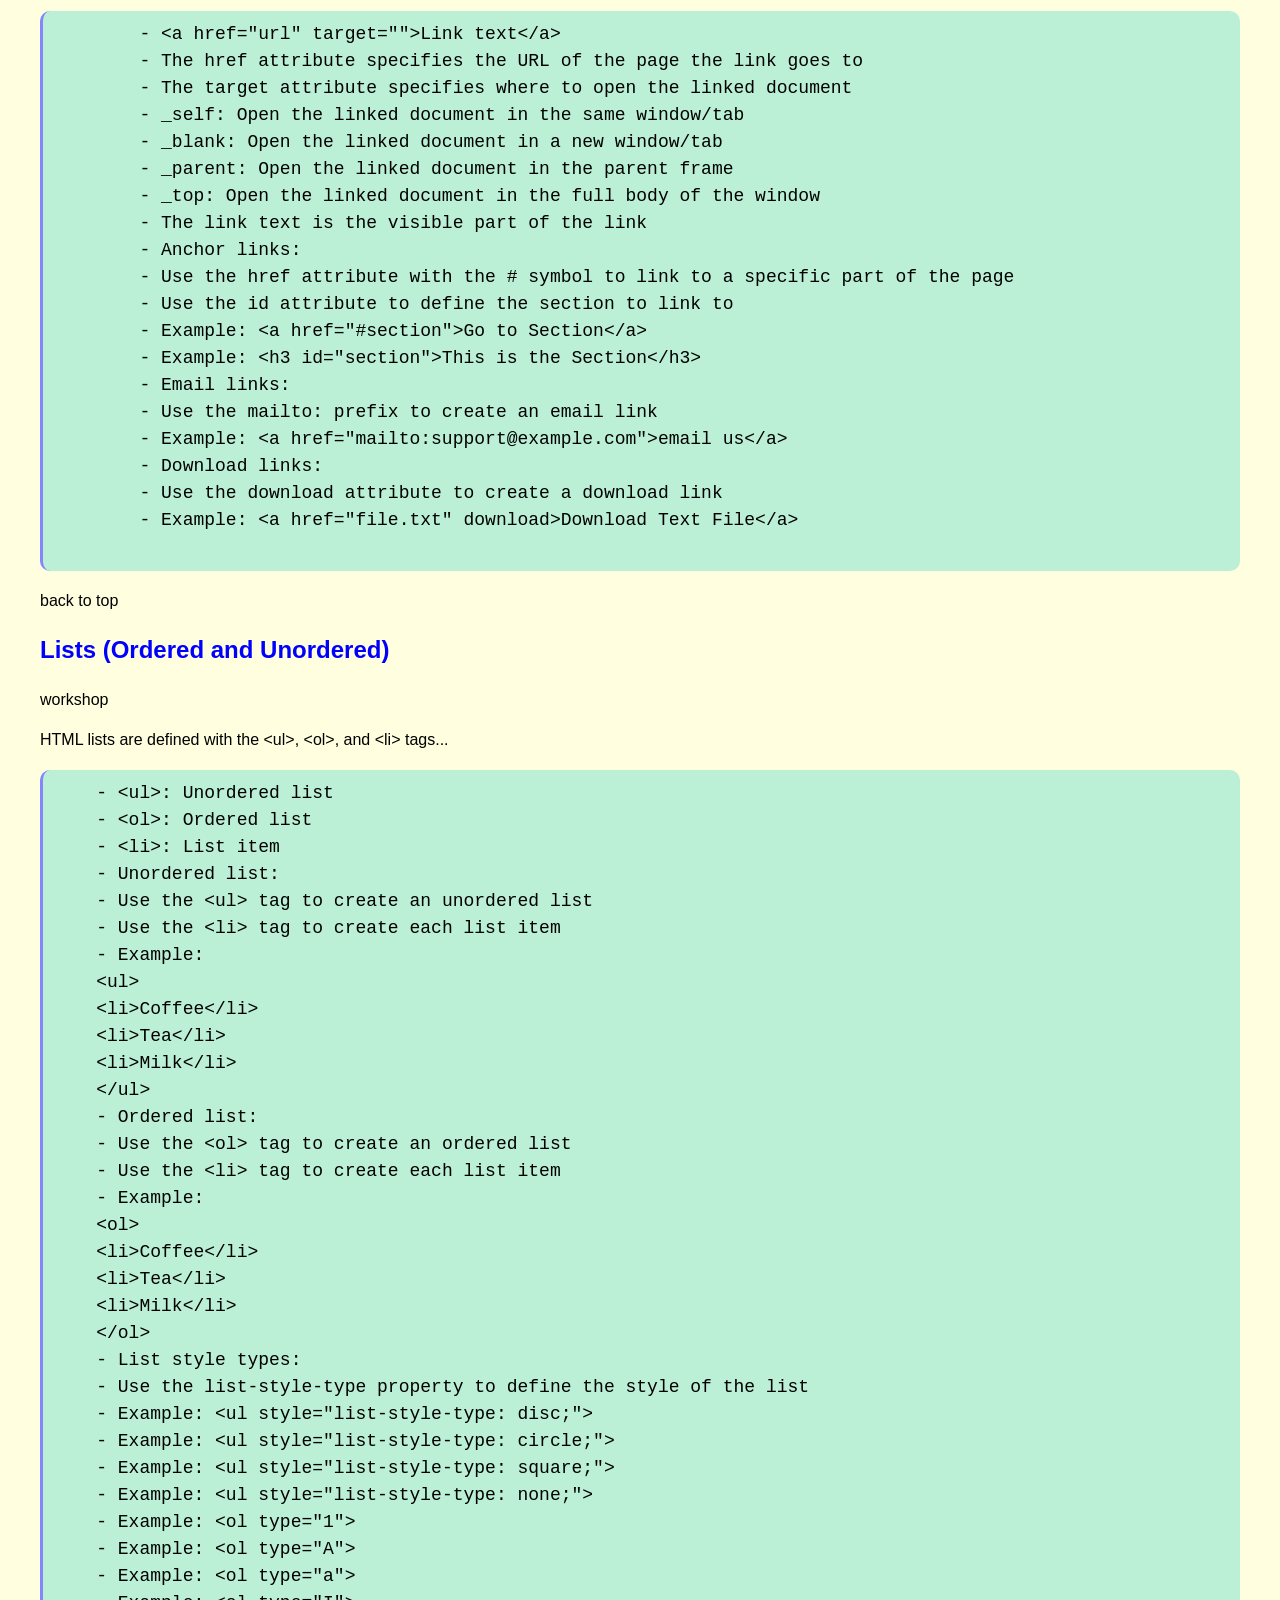
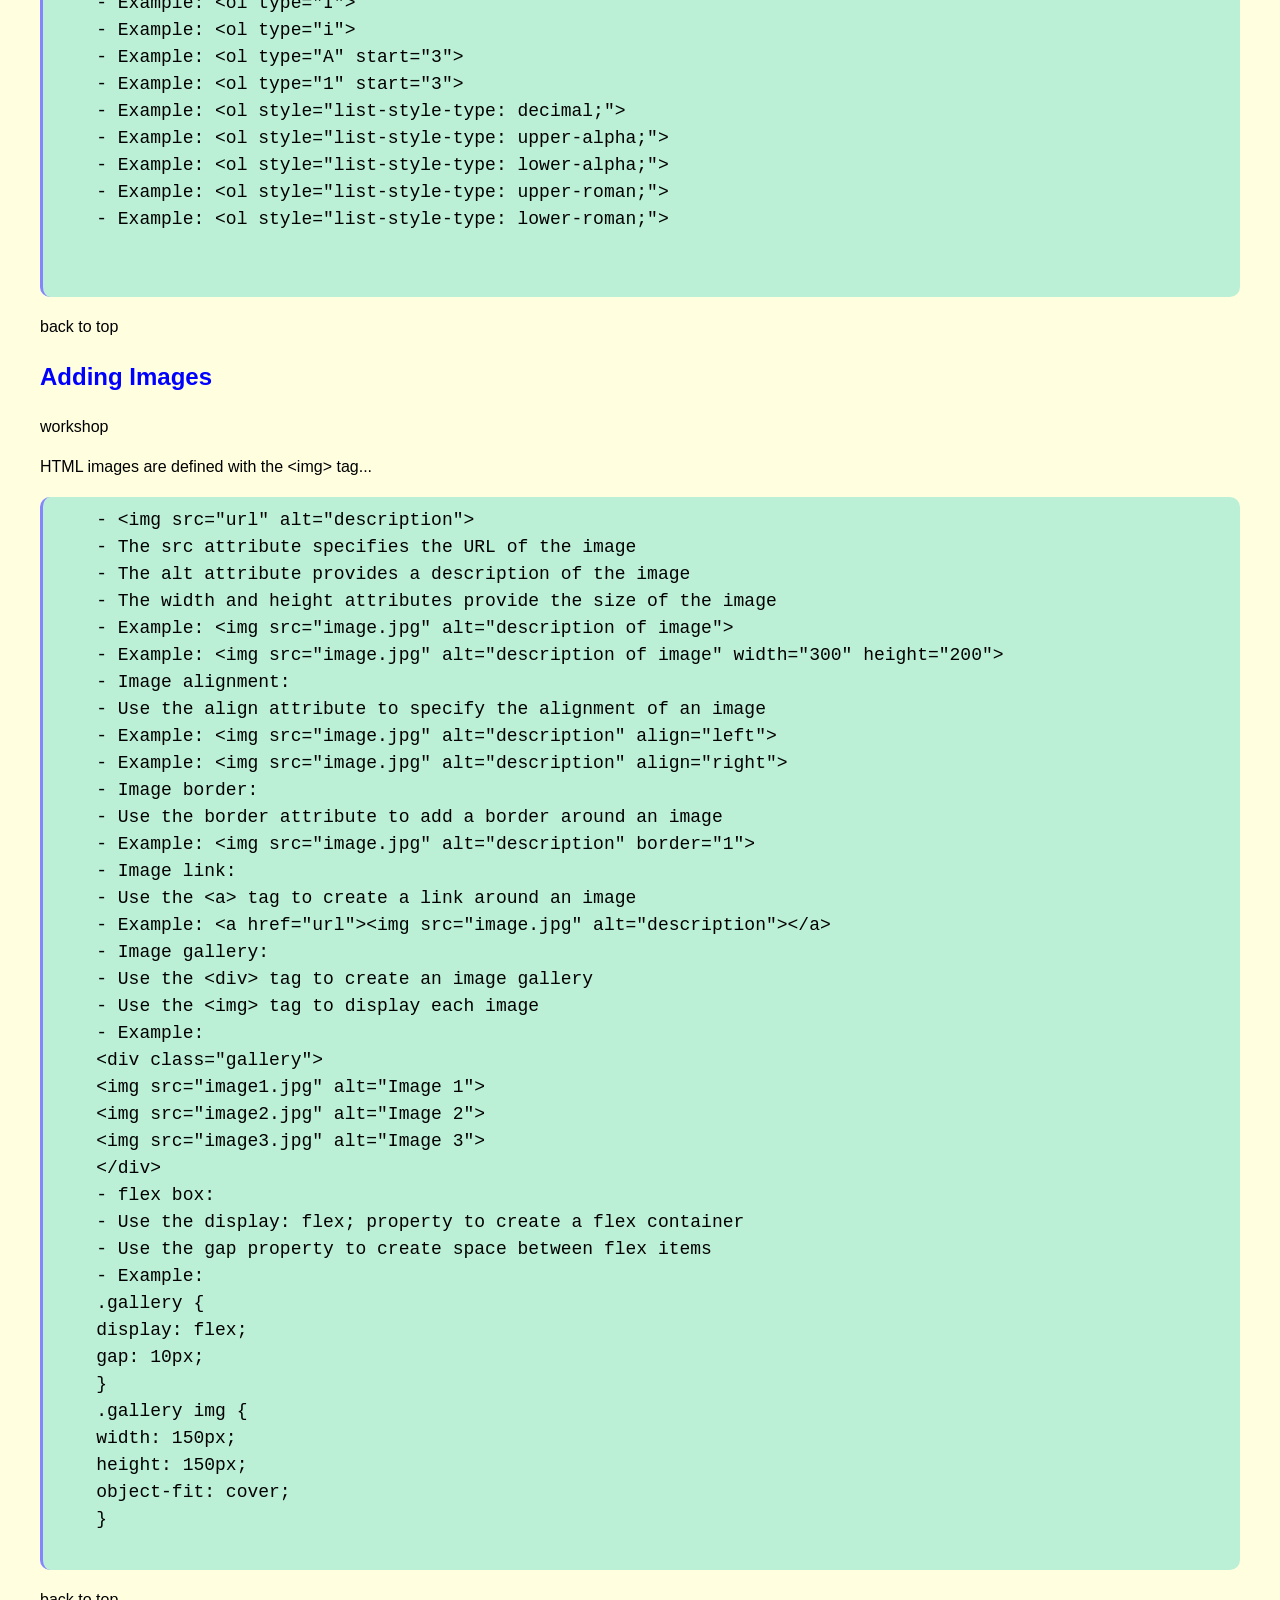
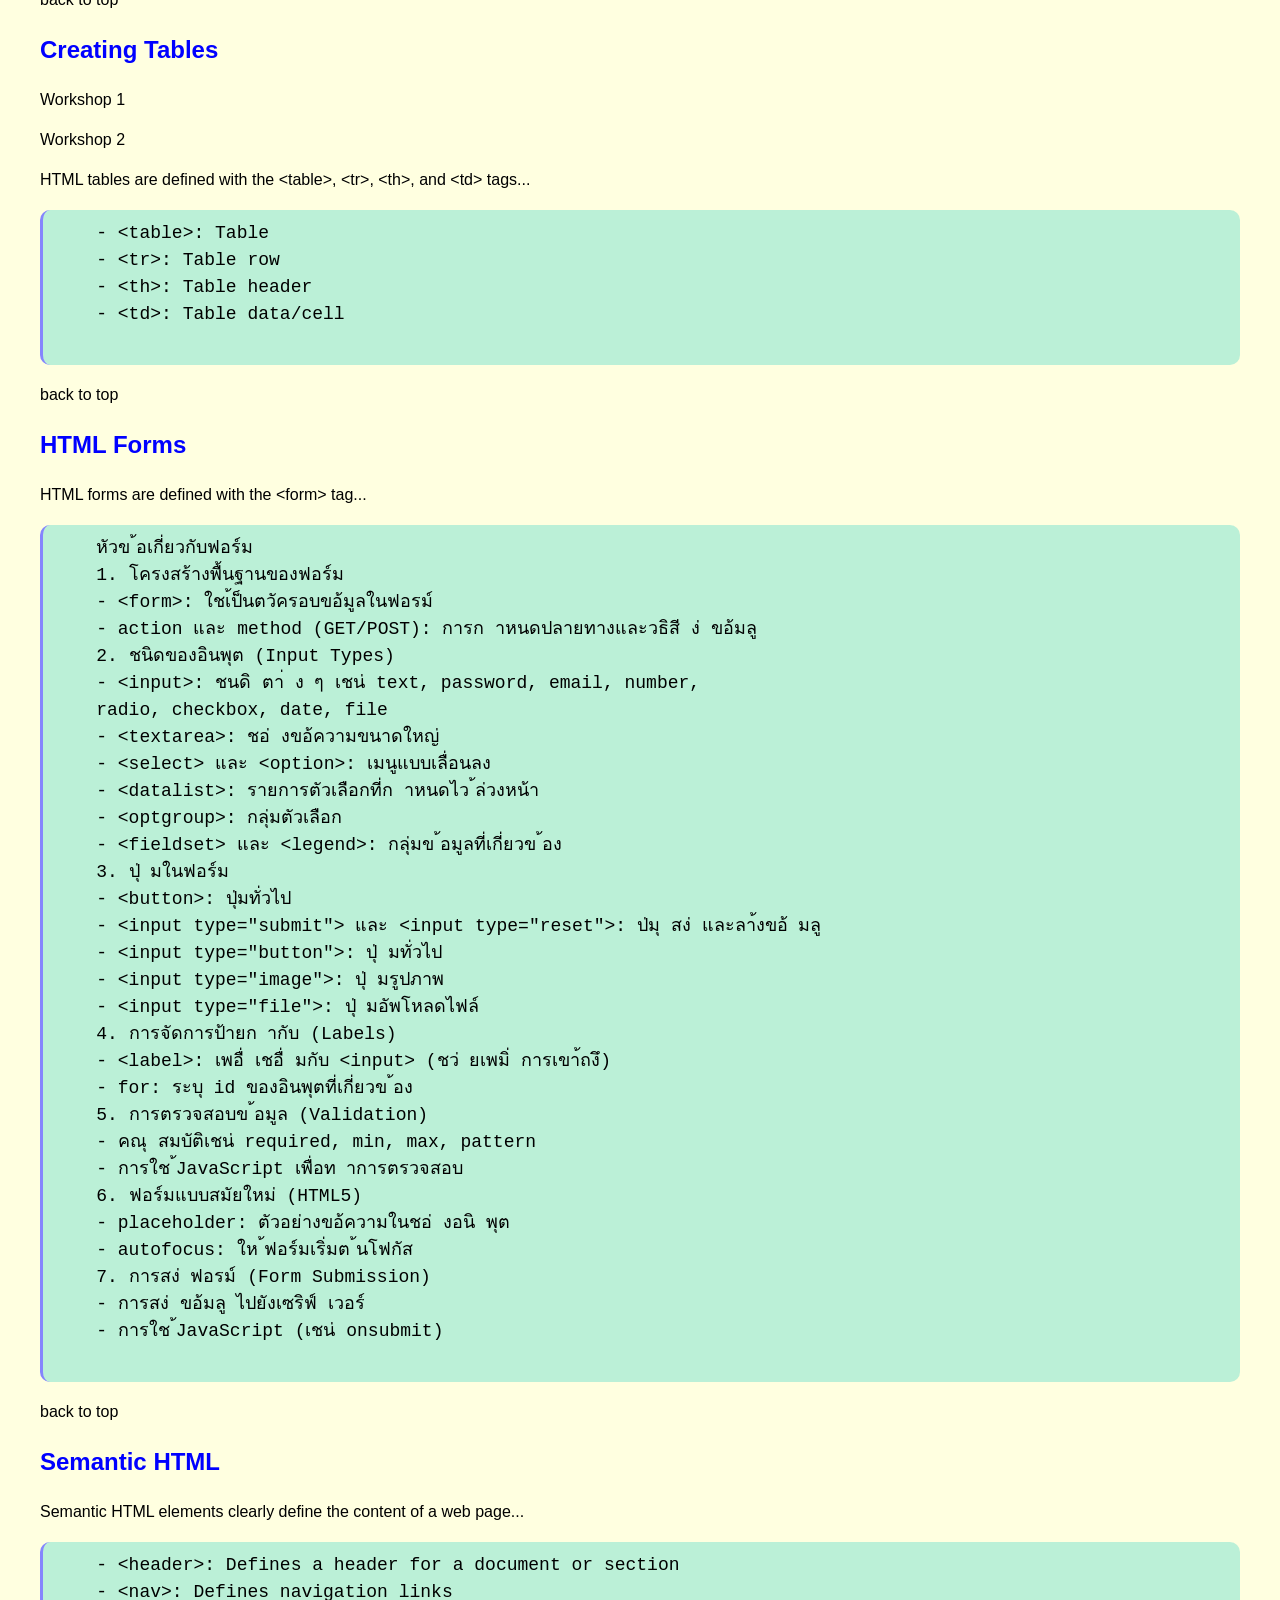
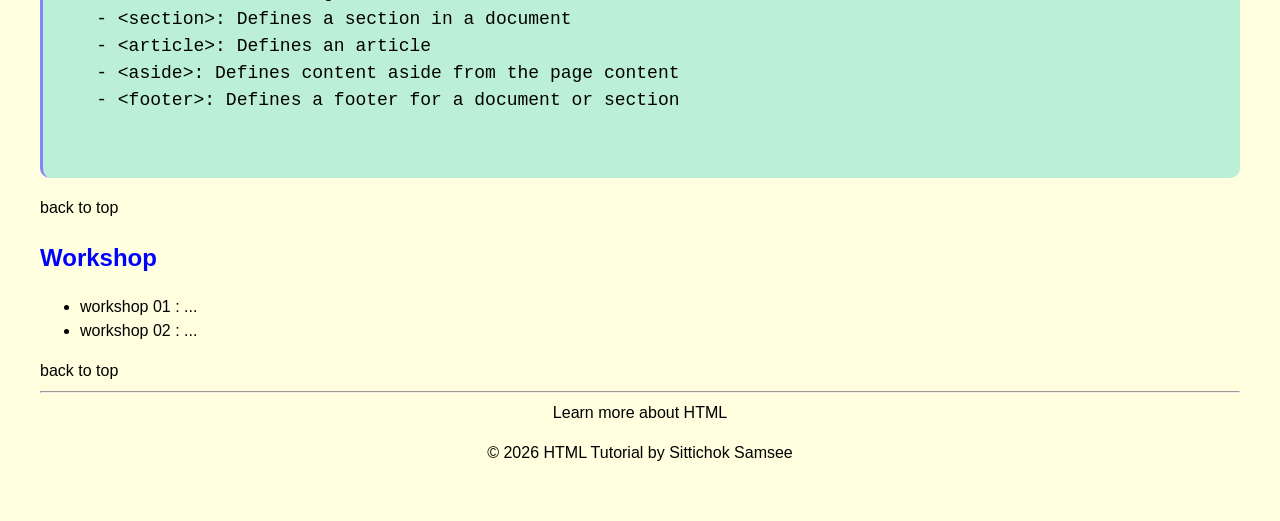
<file: index__old.html>
<!DOCTYPE html>
<html lang="en">

<head>
    <meta charset="UTF-8">
    <meta name="viewport" content="width=device-width, initial-scale=1.0">
    <meta name="descripttion" content="เว็บไซต์สำหรับแนะนำการใช้งาน html css และ workshop">
    <title>Web Workshop : 684259032</title>
    <style>
        html {
            scroll-behavior: smooth;
        }
        body {
            font-family: Verdana, Geneva, Tahoma, sans-serif;
            margin: 30px;
            padding: 10px;
            background-color: #ffffe0;

            line-height: 1.5;
        }

        h1 {
            color: rgb(232, 43, 203);
        }

        h2 {
            color: rgb(0, 0, 255);
        }

        .aqua-text {
            color: rgba(31, 198, 198, 0.978);
        }

        pre {
            background-color: rgba(149, 232, 210, 0.645);
            border-left: 3px solid rgb(133, 133, 253);
            padding: 10px;
            font-size: 18px;


            white-space: pre-wrap;
            border-radius: 10px;
        }
        a {
            text-decoration: none;
            color:rgb(0, 0, 0)
        }

        a:hover {
            text-decoration: underline;
            color: rgb(243, 141, 39)
        }

        .text-center {
            text-align: center;
        }
    </style>
</head>

<body>
    <h1 id="top">HTML Tutorial</h1>
    <p>Welcome to the HTML tutorial. Click on the topics below to start learning:</p>
    <h2 style="color: rgb(132, 0, 255);">Topics</h2>
    <ul>
        <li><a href="#Intoduction">Introduction to HTML</a></li>
        <li><a href="#HTML Document Structure">HTML Document Structure</a></li>
        <li><a href="#Heading">Heading</a></li>
        <li><a href="#Paragraph">Paragraph</a></li>
        <li><a href="#Text Formatting">Text Formatting</a></li>
        <li><a href="#Creating Links">Creating Links</a></li>
        <li><a href="#Lists (Ordered and Unordered)">Lists (Ordered and Unordered)</a></li>
        <li><a href="#Adding Images">Adding Images</a></li>
        <li><a href="#Creating Tables">Creating Tables</a></li>
        <li><a href="#HTML Forms">HTML Forms</a></li>
        <li><a href="#Semantic HTML">Semantic HTML</a></li>
        <li><a href="#Workshop">Workshop</a></li>
    </ul>
    <hr>

    <!-- Intoduction to HTML -->
    <h2 id="Intoduction" color: rgb(132, 0, 255);>Intoduction to HTML</h2>
    <pre>
    - HTML stands for Hyper Text Markup Language
    - HTML is the standard markup language for creating Web pages
    - HTML describes the structure of a Web page
    - HTML consists of a series of elements
    - HTML elements tell the browser how to display the content
    - HTML elements are represented by tags
    - HTML tags label pieces of content such as "heading", "paragraph", "table", and so on
    - Browsers do not display the HTML tags, but use them to render the content of the page
    - HTML can embed programs written in a scripting language such as JavaScript, which affects the behavior and content of web pages
    - HTML is not a programming language, but a markup language</pre>

    <a href="#top">back to top</a>


    <!-- HTML Document Structure -->
    <h2 id="HTML Document Structure" color: rgb(132, 0, 255);>HTML Document Structure</h2>
    <p>AN HTML DOCUMENT HAS THE FOLLOWING BASIC STRUCTURE...</p>
    <pre>
    คำอธิบาย:
    &lt;!DOCTYPE html&gt;: ระบุว่าเป็นเอกสาร HTML5
    &lt;html&gt;: เป็นรากของเอกสาร HTML ทั้งหมด
    &lt;head&gt;: ส่วนที่ใช้เก็บข้อมูลเมตา เช่น &lt;title&gt; ชื่อหน้าเว็บ
    &lt;body&gt;: ส่วนที่จะแสดงผลบนหน้าเว็บ
    องค์ประกอบส าคัญของ HTML
    แท็ก (Tags):
    - แท็กเริ่มต้น (Opening Tag): เช่น &lt;h1&gt;
    - แท็กปิด (Closing Tag): เช่น &lt;/h1&gt;
    แอตทริบิวต์ (Attributes): คุณสมบัติของแท็ก
    - ใช้เพื่อก าหนดคุณสมบัติเพิ่มเติม เช่น href, src, width, height
    ตัวอย่าง: &lt;h1&gt;Hello, World!&lt;/h1&gt;
    &lt;img src="image.jpg" alt="A description of the image"&gt;
    </pre>

    <a href="#top">back to top</a>


    <!-- Heading -->
    <h2 id="Heading" color: rgb(132, 0, 255);>Heading</h2>
    <a href="W03-01-heading.html">workshop 01</a>
    <a href="W03-02-heading-51.html"> | workshop 02</a>
    <p>HTML headings are defined with the &lt;h1&gt; to &lt;h6&gt; tags...</p>
    <pre>
        - &lt;h1&gt;: Heading 1
        - &lt;h2&gt;: Heading 2
        - &lt;h3&gt;: Heading 3
        - &lt;h4&gt;: Heading 4
        - &lt;h5&gt;: Heading 5
        - &lt;h6&gt;: Heading 6
    </pre>

    <a href="#top">back to top</a>


    <!-- Paragraph -->
    <h2 id="Paragraph" color: rgb(132, 0, 255);>Paragraph</h2>
    <p>work shop</p>
    <p>HTML paragraphs are defined with the &lt;p&gt; tag...</p>
    <pre>
    - &lt;p&gt;: Paragraph
    </pre>

    <a href="#top">back to top</a>


    <!-- Text Formatting -->
    <h2 id="Text Formatting" color: rgb(132, 0, 255);>Text Formatting</h2>
    <p>workshop</p>
    <p>HTML provides various elements to format text...</p>
    <pre>
    - &lt;h1&gt; to &lt;h6&gt;: Headings
    - &lt;p&gt;: Paragraph
    - &lt;pre&gt;: Preformatted text
    - &lt;b&gt;: Bold text
    - &lt;strong&gt;: Important text
    - &lt;i&gt;: Italic text
    - &lt;em&gt;: Emphasized text
    - &lt;u&gt;: Underline text
    - &lt;ins&gt;: Inserted text
    <br>
    - &lt;del&gt;: Deleted text
    - &lt;s&gt;: Strikethrough text
    - &lt;strike&gt;: Strikethrough text
    - &lt;small&gt;: Smaller text
    - &lt;big&gt;: Big text
    - &lt;mark&gt;: Marked/highlighted text
    - &lt;sub&gt;: Subscript text
    - &lt;sup&gt;: Superscript text
    - &lt;blockquote&gt;: Block quotation
    - &lt;q&gt;: Inline quotation
    - &lt;code&gt;: Code snippet
    </pre>

    <a href="#top">back to top</a>


    <!-- Creating Links -->
    <h2 id="Creating Links" color: rgb(132, 0, 255);>Creating Links</h2>
    <p>workshop</p>
    <p>HTML links are defined with the &lt;a&gt; tag...</p>
    <pre>
        - &lt;a href="url" target=""&gt;Link text&lt;/a&gt;
        - The href attribute specifies the URL of the page the link goes to
        - The target attribute specifies where to open the linked document
        - _self: Open the linked document in the same window/tab
        - _blank: Open the linked document in a new window/tab
        - _parent: Open the linked document in the parent frame
        - _top: Open the linked document in the full body of the window
        - The link text is the visible part of the link
        - Anchor links:
        - Use the href attribute with the # symbol to link to a specific part of the page
        - Use the id attribute to define the section to link to
        - Example: &lt;a href="#section"&gt;Go to Section&lt;/a&gt;
        - Example: &lt;h3 id="section"&gt;This is the Section&lt;/h3&gt;
        - Email links:
        - Use the mailto: prefix to create an email link
        - Example: &lt;a href="mailto:support@example.com">email us&lt;/a&gt;
        - Download links:
        - Use the download attribute to create a download link
        - Example: &lt;a href="file.txt" download&gt;Download Text File&lt;/a&gt;
    </pre>

    <a href="#top">back to top</a>


    <!-- Lists (Ordered and Unordered) -->
    <h2 id="Lists (Ordered and Unordered)" color: rgb(132, 0, 255);>Lists (Ordered and Unordered)</h2>
    <p>workshop</p>
    <p>HTML lists are defined with the &lt;ul&gt;, &lt;ol&gt;, and &lt;li&gt; tags...</p>
    <pre>
    - &lt;ul&gt;: Unordered list
    - &lt;ol&gt;: Ordered list
    - &lt;li&gt;: List item
    - Unordered list:
    - Use the &lt;ul&gt; tag to create an unordered list
    - Use the &lt;li&gt; tag to create each list item
    - Example:
    &lt;ul&gt;
    &lt;li&gt;Coffee&lt;/li&gt;
    &lt;li&gt;Tea&lt;/li&gt;
    &lt;li&gt;Milk&lt;/li&gt;
    &lt;/ul&gt;
    - Ordered list:
    - Use the &lt;ol&gt; tag to create an ordered list
    - Use the &lt;li&gt; tag to create each list item
    - Example:
    &lt;ol&gt;
    &lt;li&gt;Coffee&lt;/li&gt;
    &lt;li&gt;Tea&lt;/li&gt;
    &lt;li&gt;Milk&lt;/li&gt;
    &lt;/ol&gt;
    - List style types:
    - Use the list-style-type property to define the style of the list
    - Example: &lt;ul style="list-style-type: disc;"&gt;
    - Example: &lt;ul style="list-style-type: circle;"&gt;
    - Example: &lt;ul style="list-style-type: square;"&gt;
    - Example: &lt;ul style="list-style-type: none;"&gt;
    - Example: &lt;ol type="1"&gt;
    - Example: &lt;ol type="A"&gt;
    - Example: &lt;ol type="a"&gt;
    - Example: &lt;ol type="I"&gt;
    - Example: &lt;ol type="i"&gt;
    - Example: &lt;ol type="A" start="3"&gt;
    - Example: &lt;ol type="1" start="3"&gt;
    - Example: &lt;ol style="list-style-type: decimal;"&gt;
    - Example: &lt;ol style="list-style-type: upper-alpha;"&gt;
    - Example: &lt;ol style="list-style-type: lower-alpha;"&gt;
    - Example: &lt;ol style="list-style-type: upper-roman;"&gt;
    - Example: &lt;ol style="list-style-type: lower-roman;"&gt;

    </pre>

    <a href="#top">back to top</a>


    <!-- Adding Images -->
    <h2 id="Adding Images" color: rgb(132, 0, 255);>Adding Images</h2>
    <p>workshop</p>
    <p>HTML images are defined with the &lt;img&gt; tag...</p>
    <pre>
    - &lt;img src="url" alt="description"&gt;
    - The src attribute specifies the URL of the image
    - The alt attribute provides a description of the image
    - The width and height attributes provide the size of the image
    - Example: &lt;img src="image.jpg" alt="description of image"&gt;
    - Example: &lt;img src="image.jpg" alt="description of image" width="300" height="200"&gt;
    - Image alignment:
    - Use the align attribute to specify the alignment of an image
    - Example: &lt;img src="image.jpg" alt="description" align="left"&gt;
    - Example: &lt;img src="image.jpg" alt="description" align="right"&gt;
    - Image border:
    - Use the border attribute to add a border around an image
    - Example: &lt;img src="image.jpg" alt="description" border="1"&gt;
    - Image link:
    - Use the &lt;a&gt; tag to create a link around an image
    - Example: &lt;a href="url"&gt;&lt;img src="image.jpg" alt="description"&gt;&lt;/a&gt;
    - Image gallery:
    - Use the &lt;div&gt; tag to create an image gallery
    - Use the &lt;img&gt; tag to display each image
    - Example:
    &lt;div class="gallery"&gt;
    &lt;img src="image1.jpg" alt="Image 1"&gt;
    &lt;img src="image2.jpg" alt="Image 2"&gt;
    &lt;img src="image3.jpg" alt="Image 3"&gt;
    &lt;/div&gt;
    - flex box:
    - Use the display: flex; property to create a flex container
    - Use the gap property to create space between flex items
    - Example:
    .gallery {
    display: flex;
    gap: 10px;
    }
    .gallery img {
    width: 150px;
    height: 150px;
    object-fit: cover;
    }
    </pre>

    <a href="#top">back to top</a>


    <!-- Creating Tables -->
    <h2 id="Creating Tables" color: rgb(132, 0, 255);>Creating Tables</h2>
    <p>Workshop 1</p>
    <p>Workshop 2</p>
    <p>HTML tables are defined with the &lt;table&gt;, &lt;tr&gt;, &lt;th&gt;, and &lt;td&gt; tags...</p>
    <pre>
    - &lt;table&gt;: Table
    - &lt;tr&gt;: Table row
    - &lt;th&gt;: Table header
    - &lt;td&gt;: Table data/cell
    </pre>

    <a href="#top">back to top</a>


    <!-- HTML Forms -->
    <h2 id="HTML Forms" color: rgb(132, 0, 255);>HTML Forms</h2>
    <p>HTML forms are defined with the &lt;form&gt; tag...</p>
    <pre>
    หัวข ้อเกี่ยวกับฟอร์ม
    1. โครงสร้างพื้นฐานของฟอร์ม
    - &lt;form>: ใชเ้ป็นตวัครอบขอ้มูลในฟอรม์
    - action และ method (GET/POST): การก าหนดปลายทางและวธิสี ง่ ขอ้มลู
    2. ชนิดของอินพุต (Input Types)
    - &lt;input>: ชนดิ ตา่ ง ๆ เชน่ text, password, email, number,
    radio, checkbox, date, file
    - &lt;textarea>: ชอ่ งขอ้ความขนาดใหญ่
    - &lt;select> และ &lt;option>: เมนูแบบเลื่อนลง
    - &lt;datalist>: รายการตัวเลือกที่ก าหนดไว ้ล่วงหน้า
    - &lt;optgroup>: กลุ่มตัวเลือก
    - &lt;fieldset> และ &lt;legend>: กลุ่มข ้อมูลที่เกี่ยวข ้อง
    3. ปุ่ มในฟอร์ม
    - &lt;button>: ปุ่มทั่วไป
    - &lt;input type="submit"> และ &lt;input type="reset">: ป่มุ สง่ และลา้งขอ้ มลู
    - &lt;input type="button">: ปุ่ มทั่วไป
    - &lt;input type="image">: ปุ่ มรูปภาพ
    - &lt;input type="file">: ปุ่ มอัพโหลดไฟล์
    4. การจัดการป้ายก ากับ (Labels)
    - &lt;label>: เพอื่ เชอื่ มกับ &lt;input> (ชว่ ยเพมิ่ การเขา้ถงึ)
    - for: ระบุ id ของอินพุตที่เกี่ยวข ้อง
    5. การตรวจสอบข ้อมูล (Validation)
    - คณุ สมบัติเชน่ required, min, max, pattern
    - การใช ้JavaScript เพื่อท าการตรวจสอบ
    6. ฟอร์มแบบสมัยใหม่ (HTML5)
    - placeholder: ตัวอย่างขอ้ความในชอ่ งอนิ พุต
    - autofocus: ให ้ฟอร์มเริ่มต ้นโฟกัส
    7. การสง่ ฟอรม์ (Form Submission)
    - การสง่ ขอ้มลู ไปยังเซริฟ์ เวอร์
    - การใช ้JavaScript (เชน่ onsubmit)
    </pre>

    <a href="#top">back to top</a>


    <!-- Semantic HTML -->
    <h2 id="Semantic HTML" color: rgb(132, 0, 255);>Semantic HTML</h2>
    <p>Semantic HTML elements clearly define the content of a web page...</p>
    <pre>
    - &lt;header&gt;: Defines a header for a document or section
    - &lt;nav&gt;: Defines navigation links
    - &lt;section&gt;: Defines a section in a document
    - &lt;article&gt;: Defines an article
    - &lt;aside&gt;: Defines content aside from the page content
    - &lt;footer&gt;: Defines a footer for a document or section

    </pre>

    <a href="#top">back to top</a>


    <!-- Workshop -->
    <h2 id="Workshop" color: rgb(132, 0, 255);>Workshop</h2>
    
        <ul>
            <li><a href="">workshop 01 : ...</a></li>
            <li><a href="">workshop 02 : ...</a></li>
        </ul>
    

    <a href="#top">back to top</a>

    <hr>
    <div class="text-center">
        <a href="https://www.w3schools.com/">Learn more about HTML</a>
        <p> &copy; 2026 HTML Tutorial by Sittichok Samsee</p>
    </div>

</body>

</html>
</file>
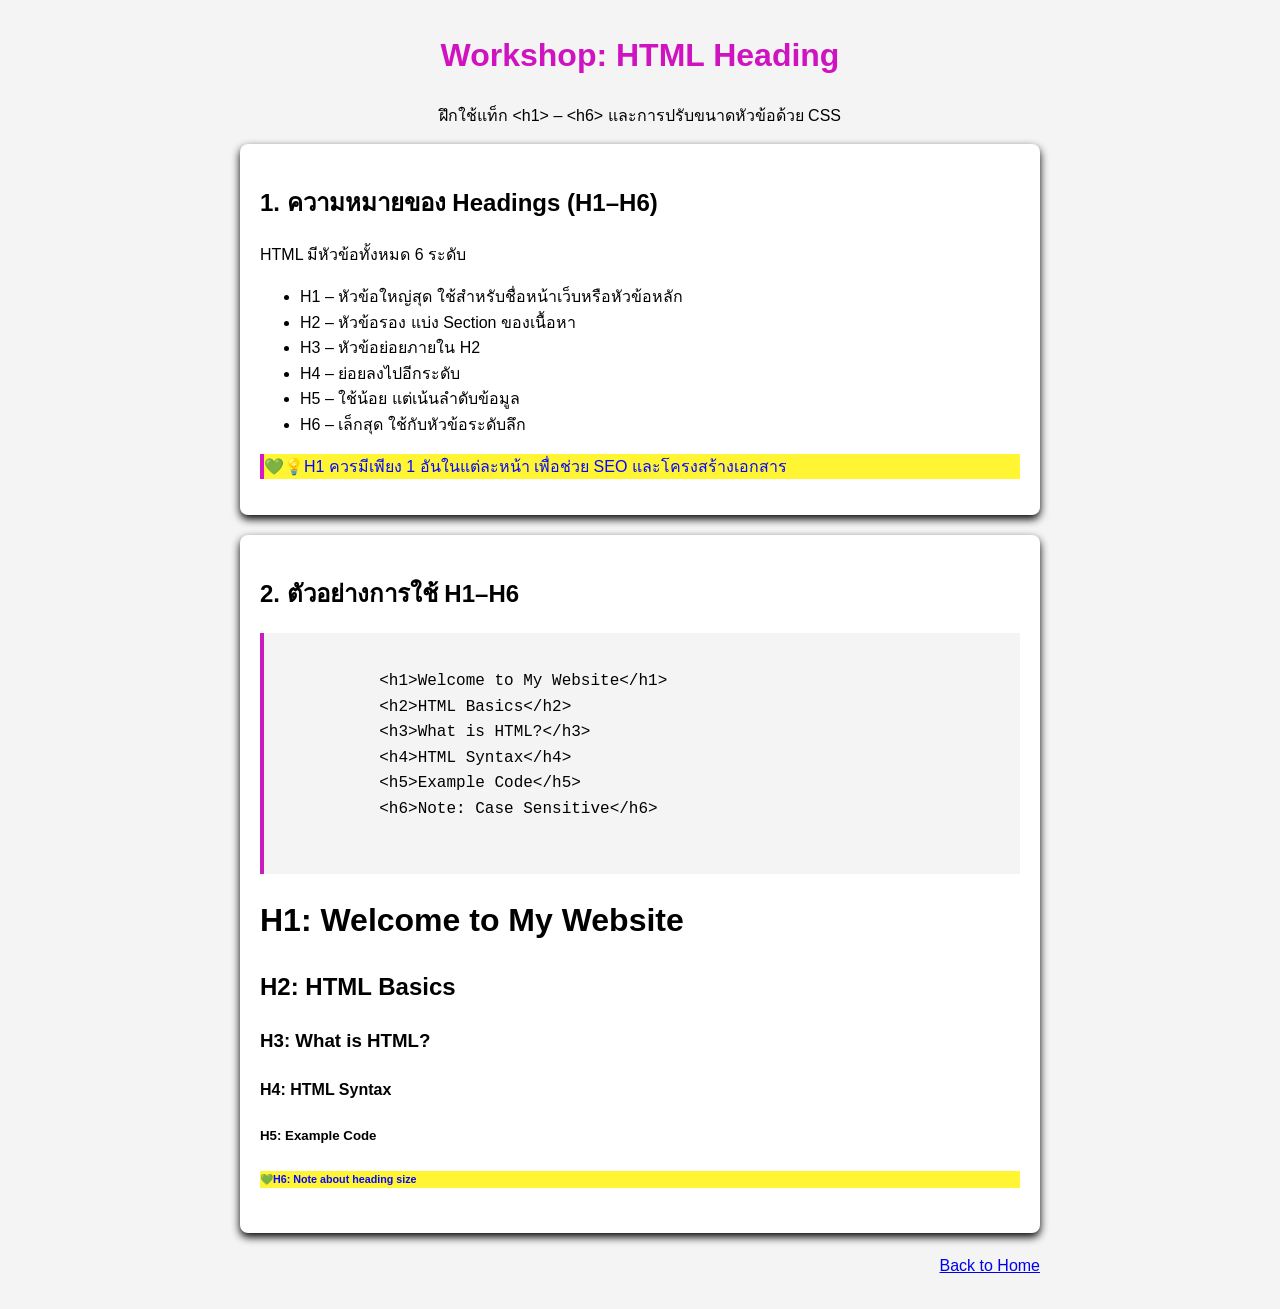
<file: W03-01-heading.html>
<!DOCTYPE html>
<html lang="en">

<head>
    <meta charset="UTF-8">
    <meta name="viewport" content="width=device-width, initial-scale=1.0">
    <title>Heading</title>
    <style>
        body {
            font-family: Arial, sans-serif;
            background-color: #f4f4f4;
            margin: 30px;
            line-height: 1.6;
        }

        .container {
            max-width: 800px;
            margin: 0 auto;
        }


        .text-title {
            color: #d013c1;
            /* text-align: center; */
        }
        .text-center {
            text-align: center;
        }

        .card {
            background-color: white;
            padding: 20px;
            border-radius: 8px;
            box-shadow: 0 4px 8px rgb(0, 0, 0);
            margin-bottom: 20px;
        }

        pre {
            background-color: #f4f4f4;
            border-left: 4px solid #cc1bbd;
            padding-top: 10px;
            font-size: 16px;
        }

        .note {
            color: #0707ff;
            background-color: #fff532;
        }
        .note::before {
            content: "💚";
 
        }


    </style>
</head>

<body>
    <div class="container">
        <h1 class="text-title text-center">Workshop: HTML Heading</h1>
        <p class="text-center">ฝึกใช้แท็ก &lt;h1> – &lt;h6> และการปรับขนาดหัวข้อด้วย CSS</p>
        <div class="card">
            <h2>1. ความหมายของ Headings (H1–H6)</h2>
            <p>HTML มีหัวข้อทั้งหมด 6 ระดับ</p>
            <ul>
                <li>H1 – หัวข้อใหญ่สุด ใช้สำหรับชื่อหน้าเว็บหรือหัวข้อหลัก</li>
                <li>H2 – หัวข้อรอง แบ่ง Section ของเนื้อหา</li>
                <li>H3 – หัวข้อย่อยภายใน H2</li>
                <li>H4 – ย่อยลงไปอีกระดับ</li>
                <li>H5 – ใช้น้อย แต่เน้นลำดับข้อมูล</li>
                <li>H6 – เล็กสุด ใช้กับหัวข้อระดับลึก</li>
            </ul>
            <p class="note" style="border-left: 4px solid rgb(219, 22, 196)">💡H1 ควรมีเพียง 1 อันในแต่ละหน้า เพื่อช่วย SEO และโครงสร้างเอกสาร</p>
        </div>
        <div class="card">
            <h2>2. ตัวอย่างการใช้ H1–H6</h2>
            <pre>
                <code>
            &lt;h1&gt;Welcome to My Website&lt;/h1&gt;
            &lt;h2&gt;HTML Basics&lt;/h2&gt;
            &lt;h3&gt;What is HTML?&lt;/h3&gt;
            &lt;h4&gt;HTML Syntax&lt;/h4&gt;
            &lt;h5&gt;Example Code&lt;/h5&gt;
            &lt;h6&gt;Note: Case Sensitive&lt;/h6&gt;
                </code>
            </pre>
            <h1>H1: Welcome to My Website</h1>
            <h2>H2: HTML Basics</h2>
            <h3>H3: What is HTML?</h3>
            <h4>H4: HTML Syntax</h4>
            <h5>H5: Example Code</h5>
            <h6 class="note">H6: Note about heading size</h6>
        </div>
        <a href="index.html"><p style="text-align: right;">Back to Home</p></a>
    </div>



</body>

</html>
</file>
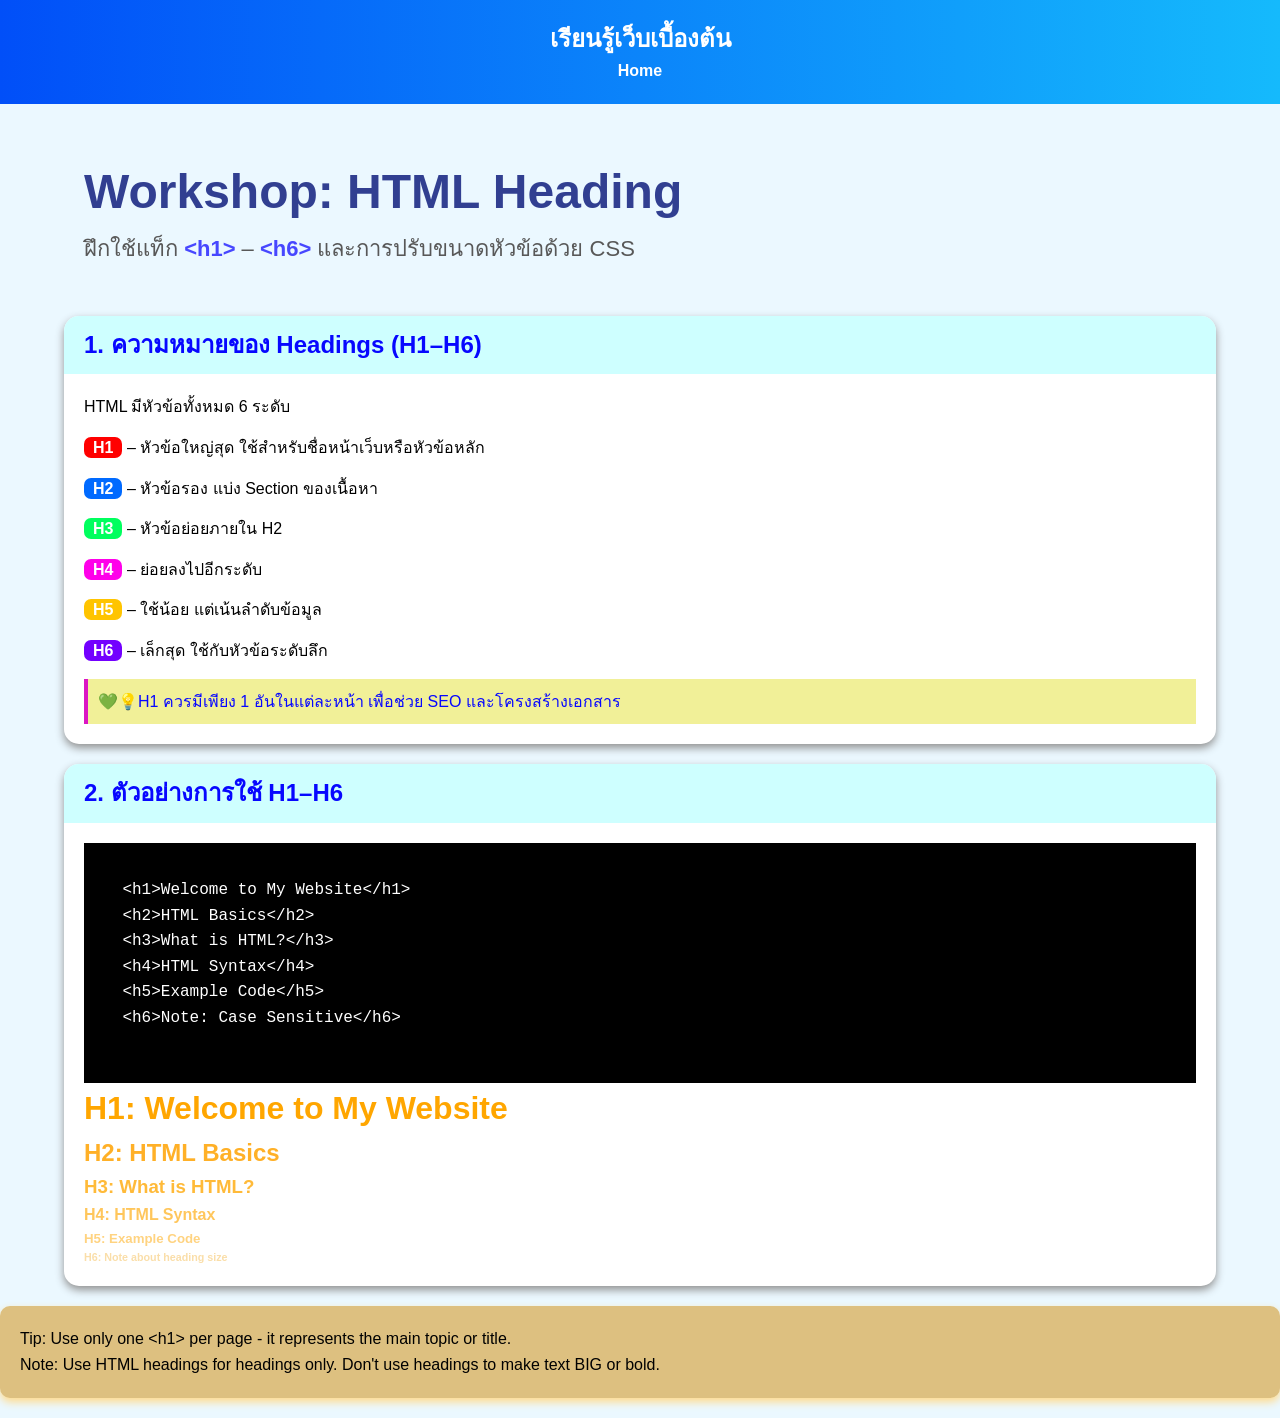
<file: W03-02-heading-51.html>
<!DOCTYPE html>
<html lang="en">

<head>
    <meta charset="UTF-8">
    <meta name="viewport" content="width=device-width, initial-scale=1.0">
    <title>Heading</title>
    <style>
        * {
            box-sizing: border-box;
            margin: 0;
            padding: 0;
        }

        body {
            font-family: Arial, sans-serif;
            background-color: #ebf8ff;
            
            line-height: 1.6;
        }

        .header {
            background: linear-gradient(to right, #014ff8, #15bafc);
            text-align: center;
            padding: 20px;
            color: white;
        }

        .header a {
            color: white;
            text-decoration: none;
            font-weight: bold;
        }

        .container {
            max-width: 1200px;
            margin: 0 auto;

            width: 90%;
        }

        .hero {
            padding: 50px 20px;
        }

        .hero h1 {
            color: #313f91;
            font-size: 48px;
            /* text-align: center; */
        }

        .hero p {
            color: #585858;
            font-size: 22px;
        }

        .tag-color {
            color: rgb(71, 71, 255);
            font-weight: bold;
        }

        .text-center {
            text-align: center;
        }

        .card {
            background-color: white;
            border-radius: 15px;
            box-shadow: 0 4px 8px rgb(145, 145, 145);
            margin-bottom: 20px;

            border: Ipx solid #15bafc;
            overflow: hidden;
        }

        .card-header {
            background-color:rgb(206, 255, 255);
            color:#0707ff;
            font: size 20px;
            font-weight: bold;
            padding: 10px 20px;
        }

        .card-body {
            padding: 20px;
        }


        .card-margin-bt { margin-bottom: 15px; }

        .label {
            padding: 2px 9px;
            border-radius: 7px;
            color: white;
            font-weight: bold;
            text-align: center;
        }
        .h1-label { background-color: red;}
        .h2-label { background-color: rgb(0, 106, 255);}
        .h3-label { background-color: rgb(0, 255, 94);}
        .h4-label { background-color: rgb(255, 0, 234);}
        .h5-label { background-color: rgb(255, 196, 0);}
        .h6-label { background-color: rgb(115, 0, 255);}

        pre {
            background-color: #000000;
            color:white;
            padding-top: 10px;
            font-size: 16px;
        }

        .text-chade {
            padding: 20px;
            background-color: #f7ffc0;
            border-radius: 10px;
            margin-top: 20px;
        }
        
        .text-shade h1 {color:rgb(255, 166, 0);}
        .text-shade h2 {color:rgb(255, 176, 39);}
        .text-shade h3 {color:rgb(255, 186, 57);}
        .text-shade h4 {color:rgb(255, 198, 91);}
        .text-shade h5 {color:rgb(255, 211, 128);}
        .text-shade h6 {color:rgb(250, 222, 169);}

        .note {
            color: #0707ff;
            background-color: #f1f098;
            padding: 10px;
        }
        .note::before {
            content: "💚";
 
        }

        .tip-box {
            background-color: rgb(221, 192, 128);
            border-radius: 10px;
            box-shadow: 0 4px 8px rgb(255, 218, 139);
            border: Ipx solid #15bafc;
            
            margin-bottom: 20px;
            padding: 20px;
        }

    </style>
</head>

<body>
    <section class="header">
        <h1>เรียนรู้เว็บเบื้องต้น</h1>
        <a href="index.html">Home</a>
    </section>


    <div class="container">
        
        <div class="hero">
            <h1>Workshop: HTML Heading</h1>
            <p>ฝึกใช้แท็ก <span class="tag-color">&lt;h1></span> – <span class="tag-color">&lt;h6></span> และการปรับขนาดหัวข้อด้วย CSS</p>
        </div>
        
        <div class="card">
            <div class="card-header">
                <h2>1. ความหมายของ Headings (H1–H6)</h2>
            </div>
            <div class="card-body">
                <p class="card-margin-bt">HTML มีหัวข้อทั้งหมด 6 ระดับ</p>
                
                    <p class="card-margin-bt"><span class="label h1-label">H1</span> – หัวข้อใหญ่สุด ใช้สำหรับชื่อหน้าเว็บหรือหัวข้อหลัก</p>
                    <p class="card-margin-bt"><span class="label h2-label">H2</span> – หัวข้อรอง แบ่ง Section ของเนื้อหา</p>
                    <p class="card-margin-bt"><span class="label h3-label">H3</span> – หัวข้อย่อยภายใน H2</p>
                    <p class="card-margin-bt"><span class="label h4-label">H4</span> – ย่อยลงไปอีกระดับ</p>
                    <p class="card-margin-bt"><span class="label h5-label">H5</span> – ใช้น้อย แต่เน้นลำดับข้อมูล</p>
                    <p class="card-margin-bt"><span class="label h6-label">H6</span> – เล็กสุด ใช้กับหัวข้อระดับลึก</p>
                
                <p class="note" style="border-left: 4px solid rgb(219, 22, 196)">💡H1 ควรมีเพียง 1 อันในแต่ละหน้า เพื่อช่วย SEO และโครงสร้างเอกสาร</p>
                        </div>
            </div>

            <!--card 2-->
        <div class="card">
            <div class="card-header">
                <h2>2. ตัวอย่างการใช้ H1–H6</h2>
            </div>
            <div class="card-body">
                <pre>
                    <code>
    &lt;h1&gt;Welcome to My Website&lt;/h1&gt;
    &lt;h2&gt;HTML Basics&lt;/h2&gt;
    &lt;h3&gt;What is HTML?&lt;/h3&gt;
    &lt;h4&gt;HTML Syntax&lt;/h4&gt;
    &lt;h5&gt;Example Code&lt;/h5&gt;
    &lt;h6&gt;Note: Case Sensitive&lt;/h6&gt;
                    </code>
                </pre>
                <div class="text-shade">
                    <h1>H1: Welcome to My Website</h1>
                    <h2>H2: HTML Basics</h2>
                    <h3>H3: What is HTML?</h3>
                    <h4>H4: HTML Syntax</h4>
                    <h5>H5: Example Code</h5>
                    <h6>H6: Note about heading size</h6>
</div>
                        </div>
            </div>

    </div>

    <!--card 3-->
    <div class="tip-box">
        <p>Tip: Use only one &lt;h1&gt; per page - it represents the main topic or title.</p>
        <p>Note: Use HTML headings for headings only. Don't use headings to make text BIG or bold.</p>
    </div>

</body>

</html>
</file>
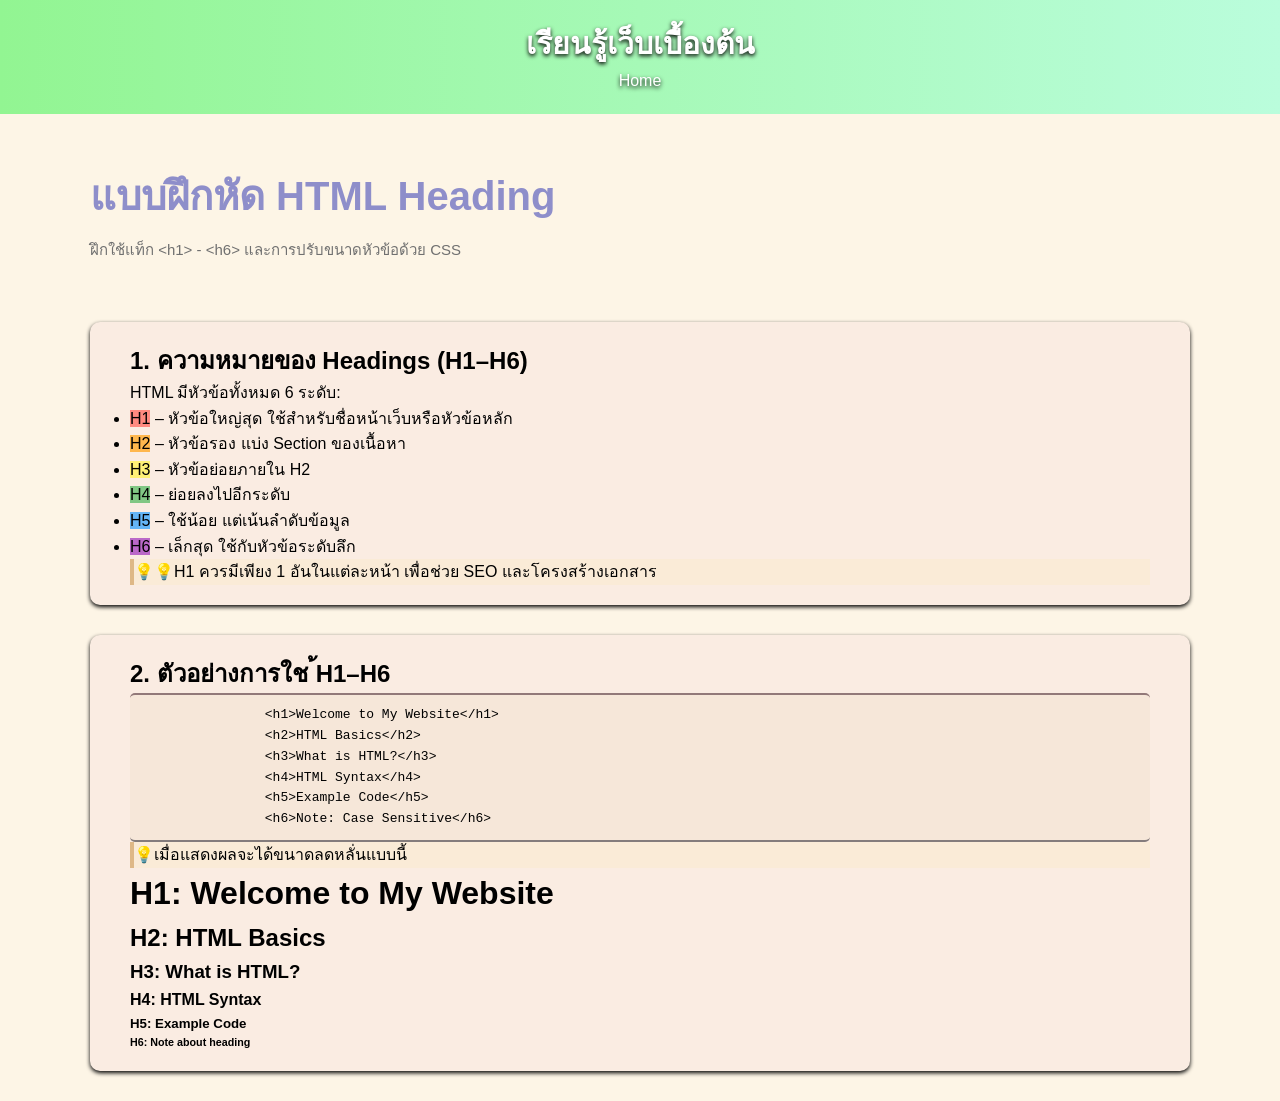
<file: w03-heading.html>
<!DOCTYPE html>
<html lang="en">
<head>
    <meta charset="UTF-8">
    <meta name="viewport" content="width=device-width, initial-scale=1.0">
    <title>Heading-Workshop</title>
</head>
    <style>

        * {
            box-sizing: boorder-box;
            margin: 0;
            padding: 0;

        }


        body {
            font-family: Verdana, Geneva, Tahoma, sans-serif;
            background-color: #fdf5e6;

            line-height: 1.6;
        }


        header {
            background: linear-gradient(90deg , #92f592 ,#bafddc);
            padding: 20px;
            color: white;
            text-align: center;
            text-shadow:  0px 2px 4px black;
            
        }


        .container {
            max-width: 1100px;
            margin: 0px;
            background-color: #fdf5e6;
            margin: 0 auto;

            width: 90%;
        }

        .text-title {
            font-size: 30px;
            font-weight: bold;
        }


        .text-center {
            text-align:  center;
        }


        .card {
            background-color: #faece2;
            border-radius: 10px;
            box-shadow: 0px 2px 4px black;
            padding: 20px 40px;
            margin-bottom: 30px;
        }


        pre {
            background-color: #f6e7d9;
            padding: 10px;
            border-radius: 5px;
            border-top: 2px solid rgb(146, 121, 121);
            border-bottom: 2px solid rgb(132, 124, 124);
        }


        .note {
            border-left: 4px solid burlywood;
            background-color: antiquewhite;
        }


        .note::before {
            content: "💡";
        }


        a {
            text-decoration: none;
            color: white;
        }


        a:hover {
            text-decoration: underline;
        }


        .hero {
            padding: 50px 0;
            
        }


        .hero-text-h1 {
            font-size: 40px;
            margin-bottom: 10px;
            color: rgb(142, 142, 202);
        }


        .hero-text-p {
            font-size: 15px;
            margin-bottom: 10px;
            color: rgb(112, 112, 112);
        }


        .h1-label { background: #FF8A80; }
        .h2-label { background: #FFB74D; }
        .h3-label { background: #FFF176; }
        .h4-label { background: #81C784; }
        .h5-label { background: #64B5F6; }
        .h6-label { background: #BA68C8; }





    </style>
<body>

    <header>
        <p class="text-title">เรียนรู้เว็บเบื้องต้น</p>
        <nav>
            <a href="index.html">Home</a>
        
        </nav>

    </header>


    <div class="container">
        <section class="hero">
            <h1 class="hero-text-h1">แบบฝึกหัด HTML Heading</h1>
            <p class="hero-text-p">ฝึกใช้แท็ก &lt;h1> - &lt;h6> และการปรับขนาดหัวข้อด้วย CSS</p>
        </section>
        <div class="card">
            <h2>1. ความหมายของ Headings (H1–H6) </h2>
            <p>HTML มีหัวข้อทั้งหมด 6 ระดับ:</p>
            <ul>
                <li><span class="h1-label">H1</span> – หัวข้อใหญ่สุด ใช้สำหรับชื่อหน้าเว็บหรือหัวข้อหลัก</li>
                <li><span class="h2-label">H2</span> – หัวข้อรอง แบ่ง Section ของเนื้อหา</li>
                <li><span class="h3-label">H3</span> – หัวข้อย่อยภายใน H2</li>
                <li><span class="h4-label">H4</span> – ย่อยลงไปอีกระดับ</li>
                <li><span class="h5-label">H5</span> – ใช้น้อย แต่เน้นลำดับข้อมูล</li>
                <li><span class="h6-label">H6</span> – เล็กสุด ใช้กับหัวข้อระดับลึก</li>
            </ul>
            <p class="note">💡H1 ควรมีเพียง 1 อันในแต่ละหน้า เพื่อช่วย SEO และโครงสร้างเอกสาร</p>
        </div>
    </div>

    

    <div class="container">
        <div class="card">
            <h2>2. ตัวอย่างการใช ้H1–H6</h2>
            <pre>
                &lt;h1&gt;Welcome to My Website&lt;/h1&gt;
                &lt;h2&gt;HTML Basics&lt;/h2&gt;
                &lt;h3&gt;What is HTML?&lt;/h3&gt;
                &lt;h4&gt;HTML Syntax&lt;/h4&gt;
                &lt;h5&gt;Example Code&lt;/h5&gt;
                &lt;h6&gt;Note: Case Sensitive&lt;/h6&gt;</pre>
        <p class="note">เมื่อแสดงผลจะได้ขนาดลดหลั่นแบบนี้</p>
        <h1>H1: Welcome to My Website</h1>
        <h2>H2: HTML Basics</h2>
        <h3>H3: What is HTML?</h3>
        <h4>H4: HTML Syntax</h4>
        <h5>H5: Example Code</h5>
        <h6>H6: Note about heading</h6>
        </div>
    </div>

</body>
</html>
</file>
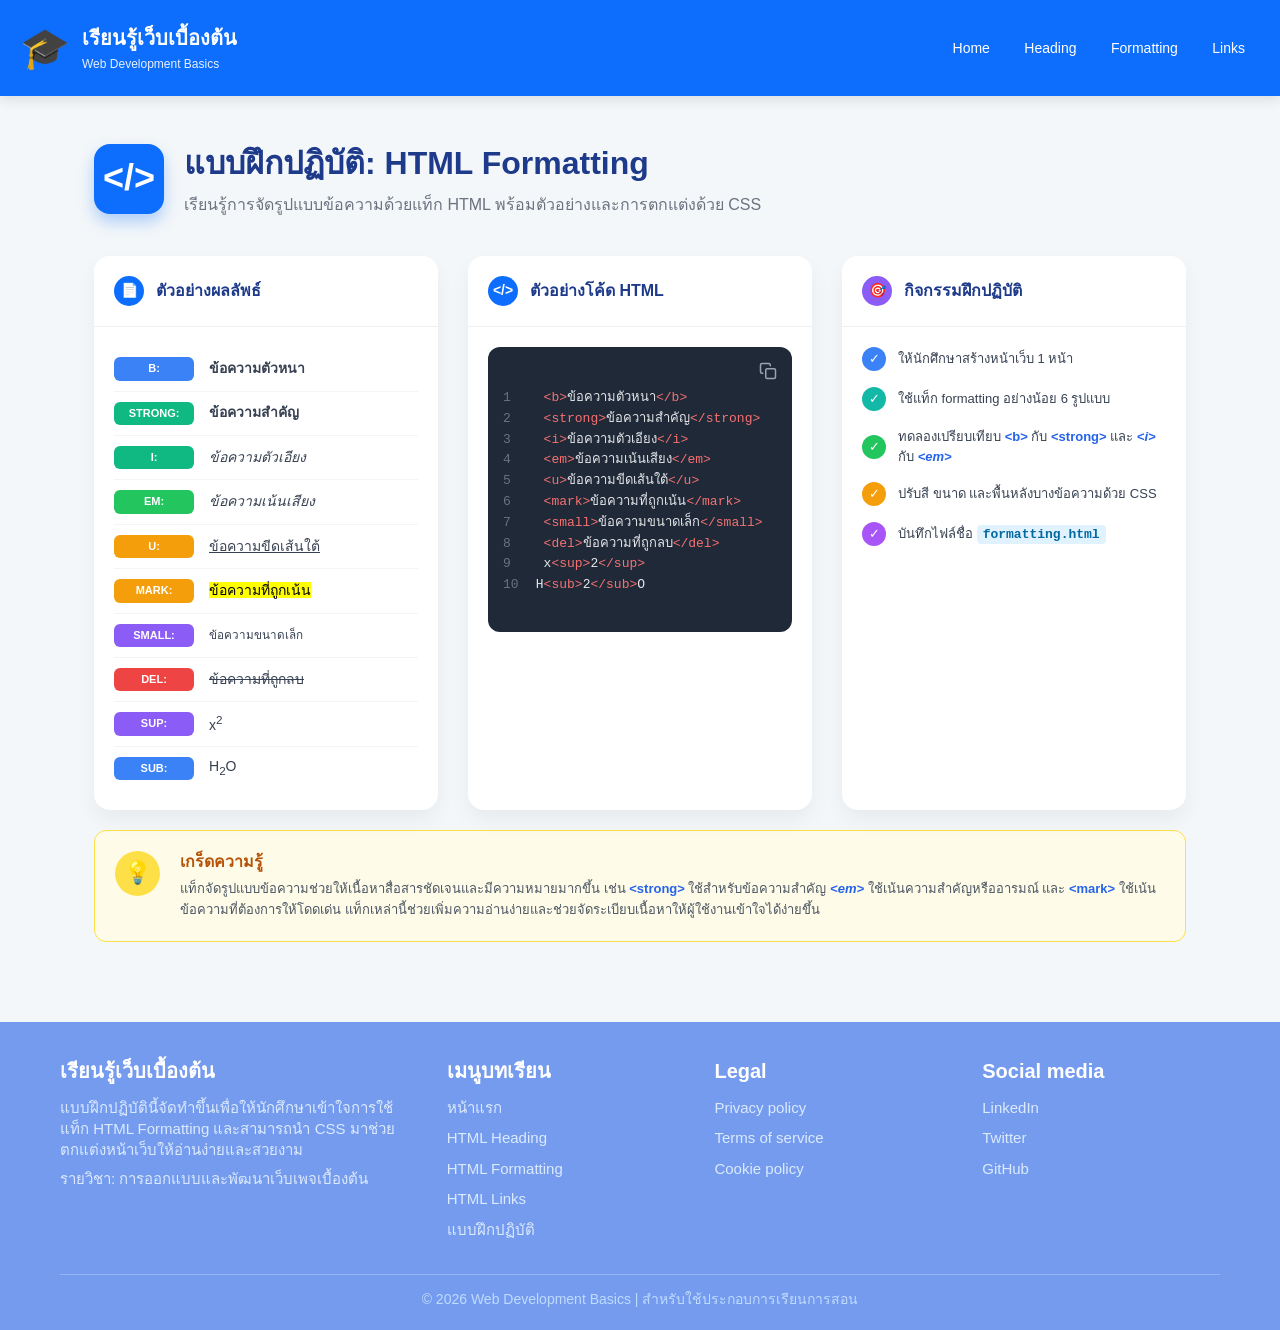
<file: W04-01-formatting.html>
<!DOCTYPE html>
<html lang="en">
<head>
    <meta charset="UTF-8">
    <meta name="viewport" content="width=device-width, initial-scale=1.0">
    <title>Formatting</title>
    <link rel="stylesheet" href="css/W04-formatting.css">
</head>
<body>
    <header>
        <div class="brand">
            <div class="brand-icon">🎓</div>
            <div class="brand-text">
                <h2>เรียนรู้เว็บเบื้องต้น</h2>
                <p>Web Development Basics</p>
            </div>
        </div>
        <nav>
            <a href="index.html">Home</a>
            <a href="W03-02-heading-51.html">Heading</a>
            <a href="W04-01-formatting.html">Formatting</a>
            <a href="#">Links</a>
        </nav>
    </header>

    <main>
        <div class="hero">
            <div class="hero-icon">&lt;/&gt;</div>
            <div class="hero-text">
                <h1>แบบฝึกปฏิบัติ: HTML Formatting</h1>
                <p>เรียนรู้การจัดรูปแบบข้อความด้วยแท็ก HTML พร้อมตัวอย่างและการตกแต่งด้วย CSS</p>
            </div>
        </div>

        <div class="container">
            <div class="card-grid">
                
                <!-- Card 1: ตัวอย่างผลลัพธ์ -->
                <div class="card">
                    <div class="card-header">
                        <span class="card-icon bg-blue">📄</span> ตัวอย่างผลลัพธ์
                    </div>
                    <div class="card-body">
                        <div class="format-row">
                            <span class="label b-label">B:</span>
                            <span class="format-text"><b>ข้อความตัวหนา</b></span>
                        </div>
                        <div class="format-row">
                            <span class="label strong-label">STRONG:</span>
                            <span class="format-text"><strong>ข้อความสำคัญ</strong></span>
                        </div>
                        <div class="format-row">
                            <span class="label i-label">I:</span>
                            <span class="format-text"><i>ข้อความตัวเอียง</i></span>
                        </div>
                        <div class="format-row">
                            <span class="label em-label">EM:</span>
                            <span class="format-text"><em>ข้อความเน้นเสียง</em></span>
                        </div>
                        <div class="format-row">
                            <span class="label u-label">U:</span>
                            <span class="format-text"><u>ข้อความขีดเส้นใต้</u></span>
                        </div>
                        <div class="format-row">
                            <span class="label mark-label">MARK:</span>
                            <span class="format-text"><mark style="background-color: yellow;">ข้อความที่ถูกเน้น</mark></span>
                        </div>
                        <div class="format-row">
                            <span class="label small-label">SMALL:</span>
                            <span class="format-text"><small>ข้อความขนาดเล็ก</small></span>
                        </div>
                        <div class="format-row">
                            <span class="label del-label">DEL:</span>
                            <span class="format-text"><del>ข้อความที่ถูกลบ</del></span>
                        </div>
                        <div class="format-row">
                            <span class="label sup-label">SUP:</span>
                            <span class="format-text">x<sup>2</sup></span>
                        </div>
                        <div class="format-row">
                            <span class="label sub-label">SUB:</span>
                            <span class="format-text">H<sub>2</sub>O</span>
                        </div>
                    </div>
                </div>

                <!-- Card 2: ตัวอย่างโค้ด HTML -->
                <div class="card">
                    <div class="card-header">
                        <span class="card-icon bg-blue">&lt;/&gt;</span> ตัวอย่างโค้ด HTML
                    </div>
                    <div class="card-body">
                        <div class="code-box">
                            <div class="copy-icon">
                                <svg width="18" height="18" viewBox="0 0 24 24" fill="none" stroke="currentColor" stroke-width="2" stroke-linecap="round" stroke-linejoin="round">
                                    <rect x="9" y="9" width="13" height="13" rx="2" ry="2"></rect>
                                    <path d="M5 15H4a2 2 0 0 1-2-2V4a2 2 0 0 1 2-2h9a2 2 0 0 1 2 2v1"></path>
                                </svg>
                            </div>
                            <pre><code>
<span class="line-no">1</span>  <span class="html-tag">&lt;b&gt;</span>ข้อความตัวหนา<span class="html-tag">&lt;/b&gt;</span>
<span class="line-no">2</span>  <span class="html-tag">&lt;strong&gt;</span>ข้อความสำคัญ<span class="html-tag">&lt;/strong&gt;</span>
<span class="line-no">3</span>  <span class="html-tag">&lt;i&gt;</span>ข้อความตัวเอียง<span class="html-tag">&lt;/i&gt;</span>
<span class="line-no">4</span>  <span class="html-tag">&lt;em&gt;</span>ข้อความเน้นเสียง<span class="html-tag">&lt;/em&gt;</span>
<span class="line-no">5</span>  <span class="html-tag">&lt;u&gt;</span>ข้อความขีดเส้นใต้<span class="html-tag">&lt;/u&gt;</span>
<span class="line-no">6</span>  <span class="html-tag">&lt;mark&gt;</span>ข้อความที่ถูกเน้น<span class="html-tag">&lt;/mark&gt;</span>
<span class="line-no">7</span>  <span class="html-tag">&lt;small&gt;</span>ข้อความขนาดเล็ก<span class="html-tag">&lt;/small&gt;</span>
<span class="line-no">8</span>  <span class="html-tag">&lt;del&gt;</span>ข้อความที่ถูกลบ<span class="html-tag">&lt;/del&gt;</span>
<span class="line-no">9</span>  x<span class="html-tag">&lt;sup&gt;</span>2<span class="html-tag">&lt;/sup&gt;</span>
<span class="line-no">10</span> H<span class="html-tag">&lt;sub&gt;</span>2<span class="html-tag">&lt;/sub&gt;</span>O
                            </code></pre>
                        </div>
                    </div>
                </div>

                <!-- Card 3: กิจกรรมฝึกปฏิบัติ -->
                <div class="card">
                    <div class="card-header">
                        <span class="card-icon bg-purple">🎯</span> กิจกรรมฝึกปฏิบัติ
                    </div>
                    <div class="card-body">
                        <ul class="activity-list">
                            <li>
                                <span class="check check-blue">✓</span>
                                <span>ให้นักศึกษาสร้างหน้าเว็บ 1 หน้า</span>
                            </li>
                            <li>
                                <span class="check check-teal">✓</span>
                                <span>ใช้แท็ก formatting อย่างน้อย 6 รูปแบบ</span>
                            </li>
                            <li>
                                <span class="check check-green">✓</span>
                                <span>ทดลองเปรียบเทียบ <b class="tag-blue">&lt;b&gt;</b> กับ <strong class="tag-blue">&lt;strong&gt;</strong> และ <i class="tag-blue">&lt;i&gt;</i> กับ <em class="tag-blue">&lt;em&gt;</em></span>
                            </li>
                            <li>
                                <span class="check check-orange">✓</span>
                                <span>ปรับสี ขนาด และพื้นหลังบางข้อความด้วย CSS</span>
                            </li>
                            <li>
                                <span class="check check-purple">✓</span>
                                <span>บันทึกไฟล์ชื่อ <code class="inline-code-blue">formatting.html</code></span>
                            </li>
                        </ul>
                    </div>
                </div>

            </div>

            <!-- Tip Box -->
            <section class="tip-box">
                <div class="tip-icon">💡</div>
                <div class="tip-content">
                    <h2>เกร็ดความรู้</h2>
                    <p>
                        แท็กจัดรูปแบบข้อความช่วยให้เนื้อหาสื่อสารชัดเจนและมีความหมายมากขึ้น เช่น
                        <strong class="tag-blue">&lt;strong&gt;</strong> ใช้สำหรับข้อความสำคัญ
                        <em class="tag-blue">&lt;em&gt;</em> ใช้เน้นความสำคัญหรืออารมณ์ และ
                        <span class="tag-blue">&lt;mark&gt;</span> ใช้เน้นข้อความที่ต้องการให้โดดเด่น
                        แท็กเหล่านี้ช่วยเพิ่มความอ่านง่ายและช่วยจัดระเบียบเนื้อหาให้ผู้ใช้งานเข้าใจได้ง่ายขึ้น
                    </p>
                </div>
            </section>

        </div>
    </main>

</body>
</html>


</html>

<!-- Footer -->
    <footer>
        <div class="footer-content">
              
            <div class="footer-box">
                <h3>เรียนรู้เว็บเบื้องต้น</h3>
                <p>
                    แบบฝึกปฏิบัตินี้จัดทำขึ้นเพื่อให้นักศึกษาเข้าใจการใช้แท็ก 
                    HTML Formatting และสามารถนำ CSS มาช่วยตกแต่งหน้าเว็บให้อ่านง่ายและสวยงาม
                </p>
                <p>รายวิชา: การออกแบบและพัฒนาเว็บเพจเบื้องต้น</p>
            </div>            
            
            <div class="footer-box">
                <h3>เมนูบทเรียน</h3>
                <ul>
                    <li><a href="#">หน้าแรก</a></li>
                    <li><a href="#">HTML Heading</a></li>
                    <li><a href="#">HTML Formatting</a></li>
                    <li><a href="#">HTML Links</a></li>
                    <li><a href="#">แบบฝึกปฏิบัติ</a></li>
                </ul>
            </div>
            
            <div class="footer-box">
                <h3>Legal</h3>
                <ul>
                    <li><a href="#">Privacy policy</a></li>
                    <li><a href="#">Terms of service</a></li>
                    <li><a href="#">Cookie policy</a></li>
                </ul>
            </div>
            

            <div class="footer-box">
                <h3>Social media</h3>
                <ul>
                    <li><a href="#">LinkedIn</a></li>
                    <li><a href="#">Twitter</a></li>
                    <li><a href="#">GitHub</a></li>
                </ul>
            </div>

        </div>

        <div class="footer-bottom">
            <p>
                © 2026 Web Development Basics | สำหรับใช้ประกอบการเรียนการสอน
            </p>
        </div>
    </footer>


</body>
</html>
</file>
<file: css/W04-formatting.css>
* {
  box-sizing: border-box;
  margin: 0;
  padding: 0;
}

body {
  font-family: Arial, sans-serif;
  background-color: #f4f7f9;
  line-height: 1.4;
}

/* ======================
Header / Navigation 
=========================*/
header {
  background: #0d6efd;
  padding: 20px;
  color: white;
  box-shadow: 0px 4px 12px rgba(0,0,0,0.1);
  display: flex;
  justify-content: space-between;
  align-items: center;
}

.brand {
  display: flex;
  align-items: center;
  gap: 12px;
}

.brand-icon {
  font-size: 40px;
}

.brand-text h2 {
  font-size: 20px;
  margin-bottom: 4px;
}

.brand-text p {
  font-size: 12px;
  opacity: 0.9;
}

nav a {
  color: white;
  text-decoration: none;
  margin: 0 15px;
  font-size: 14px;
}

nav a:hover {
  text-decoration: underline;
}

/* ======================
       Hero Section
=========================*/
.hero {
  max-width: 1200px;
  width: 90%;
  margin: 0 auto;
  padding: 45px 30px 20px;
  display: flex;
  align-items: center;
  gap: 20px;
}

.hero-icon {
  background: #0d6efd;
  padding: 15px;
  border-radius: 16px; 
  color: white;
  font-size: 36px;
  font-weight: bold;
  box-shadow: 0 8px 16px rgba(13, 110, 253, 0.3);
  width: 70px;
  height: 70px;
  display: flex;
  justify-content: center;
  align-items: center;
}

.hero-text h1 {
  color: #1e3a8a; 
  font-size: 32px;
  margin-bottom: 8px;
}

.hero-text p {
  color: #6b7280;
  font-size: 16px;
}

/* ======================
      Main Section
=========================*/
.container {
  max-width: 1200px;
  width: 90%;
  margin: 0 auto;
  padding: 20px 30px 40px;
}

.card-grid {
  display: grid;
  grid-template-columns: repeat(3, 1fr);
  gap: 30px;
}

.card {
  background-color: white;
  border-radius: 16px;
  border: none; 
  overflow: hidden; 
  box-shadow: 0 10px 20px rgba(0,0,0,0.05); 
}

.card-header {
  background-color: white; 
  color: #1e3a8a;
  font-weight: bold;
  font-size: 16px;
  padding: 20px;
  display: flex;
  align-items: center;
  gap: 12px;
  border-bottom: 1px solid #f0f0f0; 
}

.card-icon {
  color: white;
  width: 30px;
  height: 30px;
  display: flex;
  align-items: center;
  justify-content: center;
  border-radius: 50%;
  font-size: 14px;
}

.bg-blue { background-color: #0d6efd; }
.bg-purple { background-color: #8b5cf6; }

.card-body {
  padding: 20px;
}

/* ======================
      Card 1 (Results)
=========================*/
.format-row {
  padding: 10px 0;
  border-bottom: 1px solid #f3f4f6;
  display: grid;
  grid-template-columns: 80px 1fr;
  gap: 15px;
  align-items: center;
}
.format-row:last-child {
  border-bottom: none;
}

.label {
  color: white;
  padding: 4px 8px;
  border-radius: 6px;
  text-align: center;
  font-weight: bold;
  font-size: 11px;
}

.b-label {background-color: #3b82f6;}
.strong-label {background-color: #10b981;}
.i-label {background-color: #10b981;}
.em-label {background-color: #22c55e;}
.u-label {background-color: #f59e0b;}
.mark-label {background-color: #f59e0b;}
.small-label {background-color: #8b5cf6;}
.del-label {background-color: #ef4444;}
.sup-label {background-color: #8b5cf6;}
.sub-label {background-color: #3b82f6;}

.format-text {
  font-size: 14px;
  color: #374151;
}

/* ======================
      Card 2 (Code)
=========================*/
.code-box {
  background-color: #1f2937;
  padding: 15px;
  border-radius: 12px;
  overflow-x: auto;
  position: relative;
}

.copy-icon {
  position: absolute;
  top: 15px;
  right: 15px;
  color: #9ca3af;
  cursor: pointer;
  display: flex;
  align-items: center;
  justify-content: center;
  transition: color 0.2s ease;
}

.copy-icon:hover {
  color: white;
}

pre {
  font-size: 13px;
  line-height: 1.6;
  color: #e5e7eb;
  font-family: Consolas, Monaco, monospace;
  margin-top: 5px;
}

.line-no {
  color: #6b7280;
  display: inline-block;
  width: 25px;
  user-select: none;
}

.html-tag { 
  color: #f87171; 
  font-weight: normal; 
}

/* ======================
      Card 3 (Activities)
=========================*/
.activity-list {
  list-style: none;
}

.activity-list li {
  display: flex;
  align-items: center;
  gap: 12px;
  margin-bottom: 16px;
  font-size: 13px;
  color: #374151;
  line-height: 1.5;
}

/* วงกลมเครื่องหมายถูก ปรับขนาดใหญ่ขึ้น (24px) */
.check {
  color: white;
  width: 24px;
  height: 24px;
  display: flex;
  align-items: center;
  justify-content: center;
  border-radius: 50%;
  font-size: 13px;
  flex-shrink: 0;
}

.check-blue { background-color: #3b82f6; }
.check-teal { background-color: #14b8a6; }
.check-green { background-color: #22c55e; }
.check-orange { background-color: #f59e0b; }
.check-purple { background-color: #a855f7; }

.inline-code-blue {
  background-color: #e0f2fe;
  color: #0369a1;
  padding: 2px 6px;
  border-radius: 4px;
  font-weight: bold;
  font-family: monospace;
}

.tag-blue {
  color: #2563eb;
  font-weight: bold;
}

/* ======================
      Tip Box
=========================*/
.tip-box {
  background-color: #fefce8; 
  border: 1px solid #fde047; 
  border-radius: 12px;
  margin-top: 20px;
  padding: 20px;
  display: flex;
  gap: 20px;
  align-items: flex-start;
}

.tip-icon {
  background-color: #fde047;
  color: white;
  width: 45px;
  height: 45px;
  display: flex;
  align-items: center;
  justify-content: center;
  border-radius: 50%;
  font-size: 22px;
  flex-shrink: 0;
}

.tip-content h2 {
  color: #b45309; 
  margin-bottom: 6px;
  font-size: 16px;
}

.tip-content p {
  color: #4b5563;
  font-size: 13px;
  line-height: 1.6;
}

/* =========================
Footer
========================= */
footer {
    background: #759bee;
    color: rgb(0, 0, 0);
    padding: 35px 60px 20px;
    margin-top: 40px;
}

.footer-content {
    display: grid;
    grid-template-columns: 1.5fr 1fr 1fr 1fr;
    gap: 30px;
    margin-bottom: 25px;
}

.footer-box h3 {
    font-size: 20px;
    margin-bottom: 12px;
    color: #ffffff;
}

.footer-box p {
    font-size: 15px;
    color: #dbeafe;
    margin-bottom: 8px;
}

.footer-box ul {
    list-style: none;
}

.footer-box ul li {
    margin-bottom: 8px;
}

.footer-box ul li a {
    color: #dbeafe;
    text-decoration: none;
    font-size: 15px;
}

.footer-box ul li a:hover {
    color: #ffffff;
    text-decoration: underline;
}

.footer-bottom {
    border-top: 1px solid rgba(255, 255, 255, 0.25);
    padding-top: 15px;
    text-align: center;
    font-size: 14px;
    color: #bfdbfe;
}
</file>
